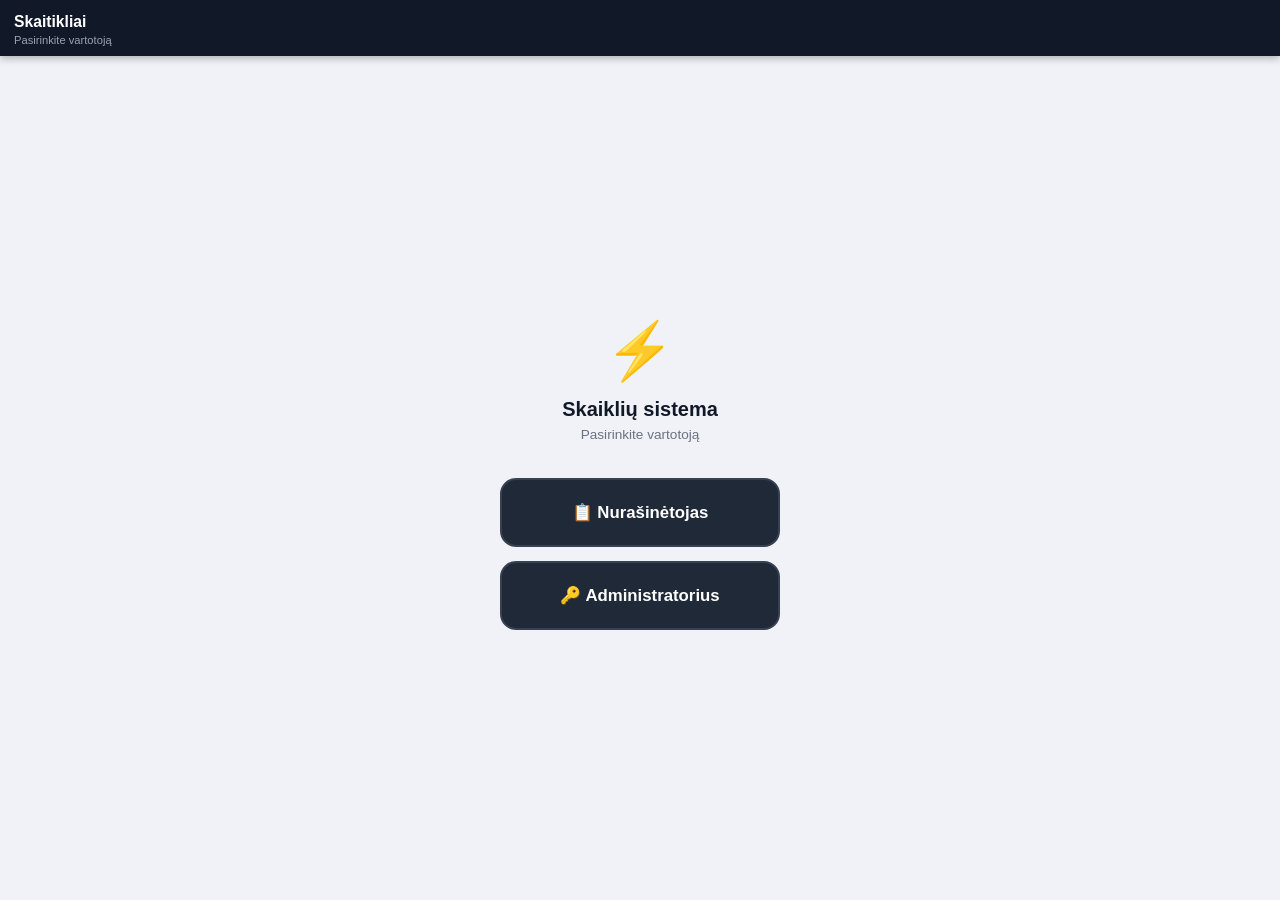
<file: index.html>
<!DOCTYPE html>
<html lang="lt">
<head>
<meta charset="UTF-8">
<meta name="viewport" content="width=device-width, initial-scale=1.0, maximum-scale=1.0, user-scalable=no">
<title>Skaitikliai</title>
<style>
*{box-sizing:border-box;margin:0;padding:0;-webkit-tap-highlight-color:transparent;}
:root{
  --bg:#f0f2f7;--card:#fff;--border:#dde2ef;--text:#111827;--muted:#6b7280;
  --green:#16a34a;--red:#dc2626;--blue:#2563eb;--amber:#d97706;
  --inp:#f8faff;--inp-b:#c7d2e8;
}
body{font-family:-apple-system,BlinkMacSystemFont,'Segoe UI',sans-serif;background:var(--bg);color:var(--text);min-height:100vh;}

/* ── HEADER ── */
.hdr{background:#111827;color:#fff;padding:13px 14px 10px;position:sticky;top:0;z-index:200;box-shadow:0 2px 8px rgba(0,0,0,.3);}
.hdr-row{display:flex;align-items:center;justify-content:space-between;}
.hdr h1{font-size:.98rem;font-weight:700;line-height:1.2;}
.hdr .sub{font-size:.7rem;color:#9ca3af;margin-top:2px;}
.hdr-right{text-align:right;font-size:.68rem;color:#9ca3af;flex-shrink:0;}
.hdr-right strong{display:block;font-size:1.15rem;color:#fff;font-weight:700;line-height:1;}
.role-badge{font-size:.6rem;background:#374151;color:#9ca3af;padding:2px 7px;border-radius:10px;display:inline-block;margin-top:3px;}
.role-badge.admin{background:#1e3a5f;color:#93c5fd;}
.prog-track{height:3px;background:#374151;border-radius:2px;margin-top:8px;overflow:hidden;}
.prog-fill{height:100%;background:#3b82f6;border-radius:2px;transition:width .3s;}
.prog-lbl{font-size:.62rem;color:#9ca3af;margin-top:2px;text-align:right;}

/* ── SCREENS ── */
.screen{display:none;}
.screen.active{display:block;}

/* ── ROLE SCREEN ── */
#screen-role.active{display:flex;flex-direction:column;align-items:center;justify-content:center;min-height:calc(100vh - 64px);padding:32px 24px;}
.role-logo{font-size:3.5rem;margin-bottom:14px;}
.role-title{font-size:1.25rem;font-weight:700;margin-bottom:6px;}
.role-sub{font-size:.85rem;color:var(--muted);margin-bottom:36px;}
.role-btns{display:flex;flex-direction:column;gap:14px;width:100%;max-width:280px;}
.role-btn{display:block;width:100%;padding:22px 24px;background:#1f2937;color:#fff;font-size:1.05rem;font-weight:700;border-radius:16px;text-align:center;border:2px solid #374151;cursor:pointer;min-height:44px;font-family:inherit;}
.role-btn:active{background:#374151;transform:scale(.98);}

/* ── ADDRESS LIST ── */
.screen-pad{padding:12px;padding-bottom:16px;}
.section-lbl{font-size:.68rem;font-weight:700;text-transform:uppercase;letter-spacing:.07em;color:var(--muted);padding:10px 12px 4px;}
.addr-grid{display:grid;gap:10px;padding:4px 12px 16px;}
.addr-card{background:#fff;border:1.5px solid var(--border);border-radius:14px;padding:16px;cursor:pointer;display:flex;align-items:center;gap:14px;min-height:44px;transition:border-color .15s;}
.addr-card:active{transform:scale(.98);}
.addr-icon{width:44px;height:44px;border-radius:10px;display:flex;align-items:center;justify-content:center;font-size:1.3rem;flex-shrink:0;}
.addr-icon.elec{background:#fef9c3;}
.addr-icon.heat{background:#fee2e2;}
.addr-icon.water{background:#dbeafe;}
.addr-name{font-size:.97rem;font-weight:700;}
.addr-sub{font-size:.73rem;color:var(--muted);margin-top:2px;}
.addr-prog{margin-left:auto;text-align:right;flex-shrink:0;}
.addr-prog-num{font-size:1.05rem;font-weight:700;}
.addr-prog-lbl{font-size:.63rem;color:var(--muted);}

/* ── PERIOD BAR ── */
.period-bar{background:#fff;border-bottom:1px solid var(--border);padding:9px 12px;display:flex;align-items:center;gap:8px;position:sticky;top:62px;z-index:190;}
.period-lbl{font-size:.9rem;font-weight:700;flex:1;}
.period-inp{flex:1;border:1.5px solid var(--inp-b);border-radius:8px;padding:8px 10px;font-size:.9rem;font-weight:700;background:var(--inp);outline:none;color:var(--text);font-family:inherit;cursor:pointer;}
.period-inp:focus{border-color:var(--blue);}
.nav-month-btn{border:1.5px solid var(--inp-b);border-radius:8px;background:var(--inp);color:var(--text);font-size:.85rem;padding:7px 11px;cursor:pointer;min-height:38px;font-family:inherit;flex-shrink:0;}
.nav-month-btn:hover{background:var(--blue);color:#fff;border-color:var(--blue);}
.back-btn{padding:9px 13px;background:#f3f4f6;border:1px solid var(--border);border-radius:8px;font-size:.82rem;font-weight:700;cursor:pointer;min-height:44px;font-family:inherit;}

/* ── STATS ── */
.stats{display:grid;grid-template-columns:repeat(3,1fr);gap:6px;padding:8px 10px;}
.stat-cell{background:#fff;border:1px solid var(--border);border-radius:9px;padding:8px 5px;text-align:center;}
.stat-num{font-size:1.2rem;font-weight:700;line-height:1;}
.stat-lbl{font-size:.6rem;text-transform:uppercase;letter-spacing:.04em;color:var(--muted);margin-top:2px;}
.stat-cell.bl .stat-num{color:var(--blue);}
.stat-cell.gr .stat-num{color:var(--green);}
.stat-cell.am .stat-num{color:var(--amber);}

/* ── FILTER TOOLBAR ── */
.toolbar{background:#fff;border-bottom:1px solid var(--border);padding:8px 12px;display:flex;gap:6px;}
.tbtn{flex:1;padding:9px 6px;border:1px solid var(--inp-b);border-radius:8px;background:var(--inp);color:var(--muted);font-size:.78rem;font-weight:700;cursor:pointer;min-height:44px;font-family:inherit;}
.tbtn.on{background:#111827;color:#fff;border-color:#111827;}

/* ── APARTMENT CARDS ── */
.apt-card{background:#fff;border:1.5px solid var(--border);border-radius:12px;margin:0 10px 10px;overflow:hidden;}
.apt-card.done{border-color:#86efac;}
.apt-head{display:flex;align-items:center;gap:9px;padding:10px 12px;background:#f9fafb;border-bottom:1px solid var(--border);}
.apt-card.done .apt-head{background:#f0fdf4;border-bottom-color:#bbf7d0;}
.apt-num{width:32px;height:32px;background:#111827;color:#fff;border-radius:7px;display:flex;align-items:center;justify-content:center;font-size:.78rem;font-weight:700;flex-shrink:0;}
.apt-card.done .apt-num{background:var(--green);}
.apt-name{font-size:.82rem;font-weight:600;flex:1;line-height:1.3;}
.apt-badge{font-size:.65rem;padding:3px 8px;border-radius:20px;font-weight:700;flex-shrink:0;}
.apt-badge.p{background:#fef3c7;color:#92400e;}
.apt-badge.d{background:#dcfce7;color:#166534;}
.edit-btn{padding:7px 11px;background:#f59e0b;color:#fff;border:none;border-radius:7px;font-size:.75rem;font-weight:700;cursor:pointer;min-height:44px;font-family:inherit;flex-shrink:0;}

/* ── APARTMENT BODY ── */
.apt-body{padding:10px 12px;}
.bendras-box{background:#eff6ff;border:1px solid #bfdbfe;border-radius:8px;padding:8px 12px;margin-bottom:10px;display:flex;justify-content:space-between;align-items:center;}
.bendras-lbl{font-size:.72rem;color:#1d4ed8;font-weight:600;}
.bendras-val{font-size:.98rem;font-weight:700;color:#1d4ed8;}
.suvartota-box{background:#f0fdf4;border:1px solid #bbf7d0;border-radius:8px;padding:8px 12px;margin-bottom:10px;display:flex;justify-content:space-between;align-items:center;}
.heat-excel-bar{padding:8px 16px 0;display:flex;gap:8px;}
.heat-excel-btn{flex:1;padding:10px;border:1.5px solid #0369a1;border-radius:10px;background:#e0f2fe;color:#0369a1;font-size:.88rem;font-weight:700;cursor:pointer;font-family:inherit;}
.heat-excel-btn:hover{background:#0369a1;color:#fff;}
.heat-pdf-btn{border-color:#7c3aed;background:#ede9fe;color:#7c3aed;}
.heat-pdf-btn:hover{background:#7c3aed;color:#fff;}
.suvartota-lbl{font-size:.72rem;color:#15803d;font-weight:600;}
.suvartota-val{font-size:.98rem;font-weight:700;color:#15803d;}
.meter-sec{margin-bottom:10px;}
.meter-lbl{font-size:.66rem;font-weight:700;text-transform:uppercase;letter-spacing:.05em;color:var(--muted);margin-bottom:2px;}
.meter-serial{font-size:.72rem;color:var(--muted);margin-bottom:5px;display:flex;align-items:center;gap:4px;}
.serial-inp{border:1px solid var(--inp-b);border-radius:6px;padding:3px 7px;font-size:.72rem;color:var(--muted);background:var(--inp);font-family:inherit;outline:none;flex:1;min-width:0;}
.serial-save-btn{flex-shrink:0;border:none;border-radius:6px;padding:3px 10px;font-size:.72rem;background:#16a34a;color:#fff;cursor:pointer;font-family:inherit;font-weight:700;}
.serial-save-btn:hover{background:#15803d;}
.serial-repl-btn{flex-shrink:0;border:none;border-radius:6px;padding:3px 9px;font-size:.72rem;background:#f59e0b;color:#fff;cursor:pointer;font-family:inherit;font-weight:700;}
.repl-tag{font-size:.68rem;color:#b45309;background:#fef3c7;border-radius:6px;padding:2px 7px;margin-bottom:5px;display:inline-block;}
.repl-ov{position:fixed;inset:0;background:rgba(0,0,0,.5);z-index:600;display:flex;align-items:center;justify-content:center;padding:12px;}
.repl-box{background:#fff;border-radius:14px;padding:18px 16px;width:100%;max-width:420px;max-height:92vh;overflow:auto;box-shadow:0 8px 32px rgba(0,0,0,.3);}
.repl-box h3{margin:0 0 4px;font-size:1rem;}
.repl-box .sub{font-size:.75rem;color:var(--muted);margin-bottom:12px;}
.repl-box label{display:block;font-size:.7rem;font-weight:700;color:var(--muted);margin:8px 0 3px;}
.repl-box input{width:100%;box-sizing:border-box;padding:9px 10px;border:1.5px solid var(--inp-b);border-radius:8px;font-size:.92rem;font-family:inherit;background:var(--inp);color:var(--text);}
.repl-grid{display:grid;grid-template-columns:70px 1fr 1fr;gap:6px;align-items:end;}
.repl-grid .u{font-size:.8rem;font-weight:700;padding-bottom:10px;}
.repl-btns{display:flex;gap:8px;margin-top:14px;}
.meter-row{display:grid;grid-template-columns:1fr 1fr 48px;gap:6px;align-items:end;}
.fld label{display:block;font-size:.66rem;color:var(--muted);margin-bottom:3px;font-weight:600;}
.fld input{width:100%;border:1.5px solid var(--inp-b);border-radius:8px;padding:10px 9px;font-size:1rem;background:var(--inp);outline:none;font-family:'Courier New',monospace;-webkit-appearance:none;color:var(--text);}
.fld input:focus{border-color:var(--blue);box-shadow:0 0 0 3px rgba(37,99,235,.1);}
.fld input.pf{background:#eff6ff;border-color:#bfdbfe;color:#1d4ed8;}
.fld input.ei{border-color:var(--red);background:#fff1f2;}
.chip{border-radius:7px;font-size:.72rem;font-weight:700;height:40px;display:flex;align-items:center;justify-content:center;min-width:44px;padding:0 3px;}
.chip.pos{background:#dcfce7;color:#166534;}
.chip.neg{background:#fee2e2;color:#991b1b;}
.chip.zero{background:#f3f4f6;color:#6b7280;}
.note-inp{width:100%;border:1.5px solid var(--inp-b);border-radius:8px;padding:8px 10px;font-size:.9rem;background:var(--inp);outline:none;resize:none;font-family:inherit;color:var(--text);margin-top:8px;min-height:40px;}
.note-inp:focus{border-color:var(--blue);}

/* ── APARTMENT FOOTER ── */
.apt-foot{display:flex;align-items:center;justify-content:space-between;padding:9px 12px;border-top:1px solid var(--border);background:#fafbff;}
.apt-tot{font-size:.82rem;font-weight:700;}
.save-btn{background:#111827;color:#fff;border:none;border-radius:9px;padding:10px 16px;font-size:.84rem;font-weight:700;cursor:pointer;min-height:44px;font-family:inherit;}
.save-btn.done{background:var(--green);}
.save-btn:disabled{background:#9ca3af;cursor:default;}

/* ── BOTTOM NAV ── */
.btm{position:fixed;bottom:0;left:0;right:0;background:#fff;border-top:1px solid var(--border);display:flex;z-index:200;}
.btm-tab{flex:1;display:flex;flex-direction:column;align-items:center;justify-content:center;padding:9px 4px;cursor:pointer;font-size:.67rem;font-weight:700;color:var(--muted);gap:2px;border:none;background:none;min-height:56px;font-family:inherit;}
.btm-tab .ti{font-size:1.25rem;}
.btm-tab.on{color:#111827;}
.btm-spacer{height:68px;}

/* ── REPORT ── */
.report-wrap{padding:12px;}
.rep-controls{background:#fff;border:1px solid var(--border);border-radius:12px;padding:14px;margin-bottom:12px;}
.rep-controls-title{font-size:.88rem;font-weight:700;margin-bottom:10px;}
.rc-row{display:grid;grid-template-columns:1fr 1fr;gap:8px;margin-bottom:8px;}
.rc-fld label{display:block;font-size:.7rem;color:var(--muted);margin-bottom:3px;font-weight:600;}
.rc-fld select,.rc-fld input[type=month],.rc-fld input[type=number]{width:100%;border:1.5px solid var(--inp-b);border-radius:8px;padding:9px 10px;font-size:.88rem;color:var(--text);background:var(--inp);outline:none;font-family:inherit;}
.calc-summary{display:grid;grid-template-columns:1fr 1fr;gap:6px;padding:10px 14px;font-size:.8rem;background:#f9fafb;border-bottom:1px solid var(--border);}
.calc-summary b{color:var(--text);}
.rep-table tfoot td{background:#111827;color:#fff;font-weight:700;padding:8px 10px;}
.gen-btn{width:100%;background:#111827;color:#fff;border:none;border-radius:9px;padding:12px;font-size:.9rem;font-weight:700;cursor:pointer;min-height:44px;font-family:inherit;margin-top:4px;}
.rep-table-wrap{background:#fff;border:1px solid var(--border);border-radius:12px;overflow:hidden;margin-bottom:12px;}
.rep-table-title{padding:10px 14px;font-size:.84rem;font-weight:700;border-bottom:1px solid var(--border);background:#f9fafb;}
.rep-scroll{overflow-x:auto;}
.rep-table{width:100%;border-collapse:collapse;font-size:.77rem;}
.rep-table th{background:#111827;color:#fff;padding:8px 10px;text-align:left;white-space:nowrap;font-weight:600;}
.rep-table td{padding:7px 10px;border-bottom:1px solid var(--border);white-space:nowrap;}
.rep-table tr:last-child td{border-bottom:none;}
.rep-table tr:nth-child(even) td{background:#f9fafb;}
.missing{color:var(--red);font-style:italic;}
.exp-btn{display:flex;align-items:center;justify-content:center;gap:6px;width:100%;background:#16a34a;color:#fff;border:none;border-radius:9px;padding:12px;font-size:.88rem;font-weight:700;cursor:pointer;min-height:44px;font-family:inherit;margin-top:4px;}

/* ── LOADING / TOAST ── */
.loading{display:flex;flex-direction:column;align-items:center;justify-content:center;padding:48px 20px;gap:12px;color:var(--muted);font-size:.88rem;}
.spinner{width:28px;height:28px;border:3px solid #e5e7eb;border-top-color:#2563eb;border-radius:50%;animation:spin .7s linear infinite;}
@keyframes spin{to{transform:rotate(360deg);}}
.toast{position:fixed;bottom:76px;left:50%;transform:translateX(-50%) translateY(8px);background:#111827;color:#fff;padding:10px 20px;border-radius:10px;font-size:.83rem;font-weight:700;z-index:9999;opacity:0;transition:opacity .25s,transform .25s;pointer-events:none;max-width:92vw;text-align:center;white-space:nowrap;}
.toast.show{opacity:1;transform:translateX(-50%) translateY(0);}
.toast.ok{background:var(--green);}
.toast.er{background:var(--red);}
.hidden{display:none!important;}
</style>
</head>
<body>

<!-- ── HEADER ── -->
<div class="hdr" id="hdr">
  <div class="hdr-row">
    <div>
      <h1 id="hdr-title">Skaitikliai</h1>
      <div class="sub" id="hdr-sub">Pasirinkite vartotoj&#x0105;</div>
    </div>
    <div class="hdr-right hidden" id="hdr-right">
      <strong id="hdr-done">&#8212;</strong>nura&#353;yta
      <div class="role-badge" id="role-badge"></div>
    </div>
  </div>
  <div class="prog-track hidden" id="prog-track">
    <div class="prog-fill" id="prog-fill" style="width:0%"></div>
  </div>
  <div class="prog-lbl hidden" id="prog-lbl"></div>
</div>

<!-- ── SCREEN: ROLE ── -->
<div id="screen-role" class="screen active">
  <div class="role-logo">&#x26A1;</div>
  <div class="role-title">Skaiklių sistema</div>
  <div class="role-sub">Pasirinkite vartotoją</div>
  <div class="role-btns">
    <button class="role-btn" id="btn-tech">&#x1F4CB; Nurašinėtojas</button>
    <button class="role-btn" id="btn-admin">&#x1F511; Administratorius</button>
  </div>
</div>

<!-- ── SCREEN: ADDRESSES ── -->
<div id="screen-addresses" class="screen">
  <div class="section-lbl" id="addr-period-lbl"></div>
  <div id="all-heat-bar" class="heat-excel-bar hidden" style="margin-bottom:8px;align-items:center;">
    <select id="all-heat-period-sel" style="flex:0 0 auto;border:1.5px solid #7c3aed;border-radius:8px;padding:9px 8px;font-size:.88rem;font-weight:700;background:#ede9fe;color:#7c3aed;font-family:inherit;outline:none;cursor:pointer;"></select>
    <button class="heat-excel-btn heat-pdf-btn" style="flex:1;" onclick="downloadAllHeatPdf()">&#x1F4C4; Visų šilumos ataskaitų PDF</button>
  </div>
  <div id="elec-rep-bar" class="heat-excel-bar hidden" style="margin-bottom:8px;">
    <button class="heat-excel-btn" style="flex:1;" onclick="openElecReport()">&#9889; Elektros ataskaita (Žemaitės 6, 10 · Basanavičiaus 4, 17)</button>
  </div>
  <div class="addr-grid" id="addr-grid">
    <div class="loading"><div class="spinner"></div>Kraunama...</div>
  </div>
  <div class="btm-spacer hidden" id="addr-spacer"></div>
</div>

<!-- ── SCREEN: APARTMENTS ── -->
<div id="screen-apartments" class="screen">
  <div class="period-bar">
    <button class="back-btn" id="btn-back">&#8592; Atgal</button>
    <div class="period-lbl" id="apts-period-lbl"></div>
  </div>
  <div class="stats">
    <div class="stat-cell bl"><div class="stat-num" id="s-tot">&#8212;</div><div class="stat-lbl">Butai</div></div>
    <div class="stat-cell gr"><div class="stat-num" id="s-done">0</div><div class="stat-lbl">Atlikta</div></div>
    <div class="stat-cell am"><div class="stat-num" id="s-left">&#8212;</div><div class="stat-lbl">Liko</div></div>
  </div>
  <div class="toolbar">
    <button class="tbtn on" id="f-all">Visi</button>
    <button class="tbtn" id="f-pending">Liko</button>
    <button class="tbtn" id="f-done">Atlikta</button>
  </div>
  <div id="heat-excel-bar" class="heat-excel-bar hidden">
    <button class="heat-excel-btn" id="btn-heat-excel" onclick="downloadHeatReport()">&#x1F4E5; Excel</button>
    <button class="heat-excel-btn heat-pdf-btn" id="btn-heat-pdf" onclick="downloadHeatPdf()">&#x1F4C4; PDF</button>
  </div>
  <div class="section-lbl">Butai</div>
  <div id="apt-list">
    <div class="loading"><div class="spinner"></div>Kraunama...</div>
  </div>
  <div class="btm-spacer hidden" id="apts-spacer"></div>
</div>

<!-- ── SCREEN: ELECTRICITY MONTHLY REPORT (admin) ── -->
<div id="screen-elecrep" class="screen">
  <div style="padding:10px 12px;display:flex;gap:8px;">
    <button class="back-btn" onclick="goToAddresses()">&larr; Atgal</button>
    <button class="heat-excel-btn" style="flex:1;" onclick="exportElecRepCsv()">&#128190; CSV</button>
  </div>
  <div id="elecrep-body" style="padding:0 12px 24px;"><div class="loading"><div class="spinner"></div>Kraunama...</div></div>
</div>

<!-- ── SCREEN: REPORT (admin) ── -->
<div id="screen-report" class="screen">
  <div class="report-wrap">
    <div class="rep-controls">
      <div class="rep-controls-title">&#x1F4CA; Ataskaitos generavimas</div>
      <div class="rc-row">
        <div class="rc-fld">
          <label>Adresas</label>
          <select id="rep-addr"><option value="">Visi adresai</option></select>
        </div>
        <div class="rc-fld">
          <label>Mėnuo</label>
          <input type="month" id="rep-month" />
        </div>
      </div>
      <button class="gen-btn" id="btn-genrep">&#x1F4CA; Generuoti ataskaitą</button>
    </div>
    <div id="rep-output"></div>
  </div>
  <div class="btm-spacer"></div>
</div>

<!-- ── SCREEN: ELECTRICITY CALCULATOR (admin) ── -->
<div id="screen-calc" class="screen">
  <div class="report-wrap">
    <div class="rep-controls">
      <div class="rep-controls-title">&#x26A1; Elektros skaičiuoklė</div>
      <div class="rc-row">
        <div class="rc-fld">
          <label>Adresas</label>
          <select id="calc-addr"></select>
        </div>
        <div class="rc-fld">
          <label>Mėnuo</label>
          <input type="month" id="calc-month" />
        </div>
      </div>
      <div class="rc-row">
        <div class="rc-fld">
          <label>Bendra elektra (kWh)</label>
          <input type="number" id="calc-total-kwh" placeholder="pvz. 1042" inputmode="decimal" step="any" />
        </div>
        <div class="rc-fld">
          <label>Elektros kaina (EUR/kWh)</label>
          <input type="number" id="calc-price" value="0.182" placeholder="pvz. 0.24" inputmode="decimal" step="any" />
        </div>
      </div>
      <div class="rc-row">
        <div class="rc-fld">
          <label>kWh/m³ karštam vandeniui</label>
          <input type="number" id="calc-kwh-m3" value="30" inputmode="decimal" step="any" />
        </div>
      </div>
      <button class="gen-btn" id="btn-calc">&#x1F504; Krauti rodmenis</button>
      <div style="margin-top:10px;padding-top:10px;border-top:1px solid var(--border);">
        <div class="rc-fld">
          <label>&#x1F511; Anthropic API raktas (šildymui iš foto)</label>
          <input type="password" id="calc-ai-key" placeholder="sk-ant-..." style="font-size:.85rem;" />
        </div>
      </div>
    </div>
    <div id="calc-output"></div>
  </div>
  <div class="btm-spacer"></div>
</div>

<!-- ── BOTTOM NAV (admin) ── -->
<div class="btm hidden" id="btm-nav">
  <button class="btm-tab on" id="tab-home">
    <span class="ti">&#x1F3E0;</span>Nurašymas
  </button>
  <button class="btm-tab" id="tab-report">
    <span class="ti">&#x1F4CA;</span>Ataskaita
  </button>
  <button class="btm-tab" id="tab-calc">
    <span class="ti">&#x26A1;</span>Elektra
  </button>
</div>

<div class="toast" id="toast"></div>
<div id="repl-modal" class="repl-ov hidden" onclick="if(event.target===this)closeReplace()"><div class="repl-box" id="repl-box"></div></div>

<script>
/* ======================================================
   SKAITIKLIAI — Meter Reading App
   fetch().then() only, no async/await, no ES6 modules
   ====================================================== */

var SB_URL = 'https://fkuyazgbjehqppmcmamw.supabase.co';
var SB_KEY = 'sb_publishable_PIjTvJ2COG3tG8WDSEguww_SsGFzB2B';

var MEN = ['','sausis','vasaris','kovas','balandis','gegužė','birželis',
           'liepa','rugpjūtis','rugsėjis','spalis','lapkritis','gruodis'];

var DIRECT_HEAT_RATIO = 0.7;

/* current period */
var _now = new Date();
var CUR_PERIOD = _now.getFullYear() + '-' + (_now.getMonth() + 1 < 10 ? '0' : '') + (_now.getMonth() + 1);
var CUR_LABEL  = MEN[_now.getMonth() + 1] + ' ' + _now.getFullYear();

/* state */
var userRole       = sessionStorage.getItem('skRole') || null;
var selAddr        = null;   /* {id, name} */
var addrList       = [];
var aptList        = [];
var meterList      = [];
var prevR          = {};     /* meter_id -> value_to (most recent any period) */
var curR           = {};     /* meter_id -> reading row for CUR_PERIOD */
var curFilter      = 'all';
var activePeriod   = CUR_PERIOD;  /* can be changed by admin */

/* ── SUPABASE HELPERS ─────────────────────────────── */
function sbHead() {
  return { 'apikey': SB_KEY, 'Authorization': 'Bearer ' + SB_KEY };
}

function sbGet(path) {
  return fetch(SB_URL + '/rest/v1/' + path, { headers: sbHead() })
    .then(function(r) {
      if (!r.ok) { return r.text().then(function(t) { throw new Error(t); }); }
      return r.json();
    });
}

function sbPost(path, body) {
  var h = sbHead();
  h['Content-Type'] = 'application/json';
  h['Prefer'] = 'return=representation';
  return fetch(SB_URL + '/rest/v1/' + path, { method: 'POST', headers: h, body: JSON.stringify(body) })
    .then(function(r) {
      if (!r.ok) { return r.text().then(function(t) { throw new Error(t); }); }
      return r.json();
    });
}

function sbPatch(path, body) {
  var h = sbHead();
  h['Content-Type'] = 'application/json';
  h['Prefer'] = 'return=minimal';
  return fetch(SB_URL + '/rest/v1/' + path, { method: 'PATCH', headers: h, body: JSON.stringify(body) })
    .then(function(r) {
      if (!r.ok) { return r.text().then(function(t) { throw new Error(t); }); }
      return null;
    });
}

function sbUpsert(path, body) {
  var h = sbHead();
  h['Content-Type'] = 'application/json';
  h['Prefer'] = 'resolution=merge-duplicates,return=minimal';
  return fetch(SB_URL + '/rest/v1/' + path, { method: 'POST', headers: h, body: JSON.stringify(body) })
    .then(function(r) {
      if (!r.ok) { return r.text().then(function(t) { throw new Error(t); }); }
      return null;
    });
}

/* ── UTILITIES ────────────────────────────────────── */
function esc(s) {
  return String(s == null ? '' : s)
    .replace(/&/g,'&amp;').replace(/</g,'&lt;').replace(/>/g,'&gt;').replace(/"/g,'&quot;');
}

function getPrevMonth(ym) {
  var p = ym.split('-'); var y = parseInt(p[0]); var m = parseInt(p[1]);
  if (m === 1) { y--; m = 12; } else { m--; }
  return y + '-' + (m < 10 ? '0' + m : String(m));
}

/* ── HEAT TABLE ROWS (shared by Excel + both PDFs; handles meter replacement) ──
   get(m) -> {cur: readings row of the period | null, prev: previous period IKI | undefined} */
function heatBlocks(items, get) {
  function num(v) { return (v === null || v === undefined || v === '') ? null : Number(v); }
  function R(v)   { return v === null ? null : Math.round(v); }
  var any = items.some(function(x) { if (!x.m) return false; var c = get(x.m).cur; return c && c.old_final != null; });
  var blocks = [];
  var newSerial = '';
  items.forEach(function(x) { if (!newSerial && x.m && x.m.meter_serial) newSerial = String(x.m.meter_serial); });
  if (any) {
    var oldSerial = '', dt = '';
    var oldRows = items.map(function(x) {
      if (!x.m) return { unit: x.unit, nuo: null, iki: null, diff: null };
      var g = get(x.m), c = g.cur;
      if (c && c.old_final != null) {
        if (!oldSerial && c.old_serial) oldSerial = String(c.old_serial);
        if (!dt && c.replaced_on) dt = c.replaced_on;
        var p = num(g.prev), o = num(c.old_final);
        return { unit: x.unit, nuo: p, iki: o, diff: p !== null ? R(o - p) : null };
      }
      return { unit: x.unit, nuo: null, iki: null, diff: null };
    });
    var newRows = items.map(function(x) {
      if (!x.m) return { unit: x.unit, nuo: null, iki: null, diff: null };
      var c = get(x.m).cur;
      var n = c ? num(c.value_from) : null, i = c ? num(c.value_to) : null;
      return { unit: x.unit, nuo: n, iki: i, diff: (n !== null && i !== null) ? R(i - n) : null };
    });
    blocks.push({ serial: oldSerial, rows: oldRows, note: 'Skaitiklis pakeistas' + (dt ? ' ' + dt : '') });
    blocks.push({ serial: newSerial, rows: newRows, note: 'Naujas skaitiklis' });
  } else {
    blocks.push({ serial: newSerial, note: '', rows: items.map(function(x) {
      if (!x.m) return { unit: x.unit, nuo: null, iki: null, diff: null };
      var g = get(x.m), c = g.cur;
      var n = (c && c.value_from != null) ? num(c.value_from) : num(g.prev);
      var i = (c && c.value_to != null) ? num(c.value_to) : null;
      return { unit: x.unit, nuo: n, iki: i, diff: (n !== null && i !== null) ? R(i - n + ((extraMap[x.m.id]) || 0)) : null };
    }) });
  }
  return blocks;
}

/* at = {c, m, w}: attribute strings for centered / middle / wrapped cells */
function heatRowsHtml(label, blocks, at, minRows) {
  function e(s) { return String(s == null ? '' : s).replace(/&/g,'&amp;').replace(/</g,'&lt;').replace(/>/g,'&gt;'); }
  function f(v) { return v === null ? '' : String(Math.round(v)); }
  var h = '';
  blocks.forEach(function(b) {
    var n = b.rows.length;
    var pad = (n === 1 && minRows === 2);
    var span = pad ? 2 : n;
    b.rows.forEach(function(r, i) {
      h += '<tr>';
      if (i === 0) h += '<td rowspan="' + span + '" ' + at.w + '>' + e(label + b.serial) + '</td>';
      h += '<td' + (pad ? ' rowspan="2"' : '') + ' ' + at.m + '>' + e(r.unit) + '</td>' +
           '<td' + (pad ? ' rowspan="2"' : '') + ' ' + (n === 1 ? at.m : at.c) + '>' + f(r.nuo) + '</td>' +
           '<td' + (pad ? ' rowspan="2"' : '') + ' ' + (n === 1 ? at.m : at.c) + '>' + f(r.iki) + '</td>' +
           '<td' + (pad ? ' rowspan="2"' : '') + ' ' + (n === 1 ? at.m : at.c) + '>' + f(r.diff) + '</td>';
      if (i === 0) h += '<td rowspan="' + span + '" ' + at.c + '>' + e(b.note) + '</td>';
      h += '</tr>';
      if (pad) h += '<tr></tr>';
    });
  });
  return h;
}

function heatTableRows(mwhM, m3M, hM, wM, get, at) {
  var html = heatRowsHtml('Šilumos skaitiklis  Gamyklinis Nr.  ',
    heatBlocks([{ m: mwhM, unit: 'MWh/kWh' }, { m: m3M, unit: 'm3' }, { m: hM, unit: 'val' }], get), at, 0);
  if (wM) html += heatRowsHtml('Vandens skaitiklis prieš boilerį  Gamyklinis Nr. ',
    heatBlocks([{ m: wM, unit: 'm3' }], get), at, 2);
  return html;
}

/* ── EXTRA CONSUMPTION (readings.extra_consumption) ──
   e.g. consumption of the OLD meter before it was replaced; added to the difference in PDFs only */
var extraMap = {};
function loadExtras(period) {
  return sbGet('readings?select=meter_id,extra_consumption&period=eq.' + period + '&extra_consumption=neq.0')
    .then(function(rows) {
      extraMap = {};
      rows.forEach(function(r) { extraMap[r.meter_id] = Number(r.extra_consumption) || 0; });
    })
    .catch(function() { extraMap = {}; });
}

/* ── REPORT OFFSETS (meters.report_offset / report_offset_from) ──
   Technician always sees raw readings; reports add the offset from a given period on. */
var offMap = {};
function loadOffsets() {
  return sbGet('meters?select=id,report_offset,report_offset_from&report_offset=neq.0')
    .then(function(rows) {
      offMap = {};
      rows.forEach(function(r) { offMap[r.id] = { o: Number(r.report_offset) || 0, from: r.report_offset_from || '' }; });
    })
    .catch(function() { offMap = {}; });
}
function offFor(meterId, period) {
  var x = offMap[meterId];
  return (x && x.from && period >= x.from) ? x.o : 0;
}
/* adjusts readings of ONE period in place: value_to by that period, value_from by the previous period */
function applyOffsets(rds, period) {
  var prev = getPrevMonth(period);
  rds.forEach(function(r) {
    if (r.value_to != null)   r.value_to   = Number(r.value_to)   + offFor(r.meter_id, period);
    if (r.value_from != null) r.value_from = Number(r.value_from) + offFor(r.meter_id, prev);
  });
  return rds;
}

function getNextMonth(ym) {
  var p = ym.split('-'); var y = parseInt(p[0]); var m = parseInt(p[1]);
  if (m === 12) { y++; m = 1; } else { m++; }
  return y + '-' + (m < 10 ? '0' + m : String(m));
}

function toast(msg, type) {
  var el = document.getElementById('toast');
  el.textContent = msg;
  el.className = 'toast ' + (type || '') + ' show';
  clearTimeout(el._t);
  el._t = setTimeout(function() { el.classList.remove('show'); }, 2600);
}

function showScreen(id) {
  var all = document.querySelectorAll('.screen');
  for (var i = 0; i < all.length; i++) { all[i].classList.remove('active'); }
  document.getElementById(id).classList.add('active');
}

function setHdr(title, sub, showRight, showProg) {
  document.getElementById('hdr-title').textContent = title;
  document.getElementById('hdr-sub').textContent   = sub;
  var right = document.getElementById('hdr-right');
  var track = document.getElementById('prog-track');
  var lbl   = document.getElementById('prog-lbl');
  if (showRight) { right.classList.remove('hidden'); } else { right.classList.add('hidden'); }
  if (showProg)  { track.classList.remove('hidden'); lbl.classList.remove('hidden'); }
  else           { track.classList.add('hidden');    lbl.classList.add('hidden'); }
}

/* ── INIT ─────────────────────────────────────────── */
document.getElementById('btn-tech').addEventListener('click', function() { chooseRole('tech'); });
document.getElementById('btn-admin').addEventListener('click', function() { chooseRole('admin'); });
document.getElementById('btn-back').addEventListener('click', goBack);
document.getElementById('f-all').addEventListener('click', function() { setFilter('all', this); });
document.getElementById('f-pending').addEventListener('click', function() { setFilter('pending', this); });
document.getElementById('f-done').addEventListener('click', function() { setFilter('done', this); });
document.getElementById('tab-home').addEventListener('click', function() { switchTab('home'); });
document.getElementById('tab-report').addEventListener('click', function() { switchTab('report'); });
document.getElementById('tab-calc').addEventListener('click', function() { switchTab('calc'); });
document.getElementById('btn-genrep').addEventListener('click', generateReport);
document.getElementById('btn-calc').addEventListener('click', loadCalcData);

if (userRole) {
  goToAddresses();
} else {
  showScreen('screen-role');
  setHdr('Skaitikliai', 'Pasirinkite vartotoją', false, false);
}

/* ── ROLE ─────────────────────────────────────────── */
function chooseRole(role) {
  userRole = role;
  sessionStorage.setItem('skRole', role);
  goToAddresses();
}

/* ── ADDRESS LIST ─────────────────────────────────── */
function addrMeta(name) {
  var n = (name || '').toLowerCase();
  /* electricity: Žemaitės g. (not nr. 3) and Basanavičiaus g. */
  if ((n.indexOf('žemait') >= 0 || n.indexOf('zemait') >= 0) && n.indexOf(' 3') < 0) {
    return { type: 'elec', sort: 0, icon: '⚡', sub: 'Elektros skaitikliai' };
  }
  if (n.indexOf('basanav') >= 0) {
    return { type: 'elec', sort: 0, icon: '⚡', sub: 'Elektros skaitikliai' };
  }
  /* water/hot-water: Karališkių pattern */
  if (n.indexOf('karalisk') >= 0 || n.indexOf('karališ') >= 0) {
    return { type: 'water', sort: 2, icon: '💧', sub: 'Vandens skaitikliai' };
  }
  /* default: heat */
  return { type: 'heat', sort: 1, icon: '🌡️', sub: 'Šilumos skaitikliai' };
}

function goToAddresses() {
  showScreen('screen-addresses');
  var badge = document.getElementById('role-badge');
  badge.textContent   = userRole === 'admin' ? 'Admin' : 'Nurašinėtojas';
  badge.className     = 'role-badge' + (userRole === 'admin' ? ' admin' : '');
  document.getElementById('hdr-right').classList.remove('hidden');
  document.getElementById('hdr-done').textContent = '—';
  setHdr('Skaitikliai', 'Pasirinkite adresą', true, false);
  document.getElementById('addr-period-lbl').textContent = CUR_LABEL;

  if (userRole === 'admin') {
    document.getElementById('btm-nav').classList.remove('hidden');
    document.getElementById('addr-spacer').classList.remove('hidden');
    document.getElementById('apts-spacer').classList.remove('hidden');
    setActiveTab('tab-home');
  }
  loadAddresses();
}

function loadAddresses() {
  document.getElementById('addr-grid').innerHTML =
    '<div class="loading"><div class="spinner"></div>Kraunama...</div>';
  sbGet('addresses?select=id,name&order=id')
    .then(function(data) {
      addrList = data.slice().sort(function(a, b) {
        return addrMeta(a.name).sort - addrMeta(b.name).sort;
      });
      renderAddresses();
    })
    .catch(function(e) {
      document.getElementById('addr-grid').innerHTML =
        '<div class="loading">&#x26A0; Klaida: ' + esc(e.message) + '</div>';
    });
}

function populateHeatMonthSel() {
  var sel = document.getElementById('all-heat-period-sel');
  if (!sel || sel.options.length > 0) return;
  var pts = CUR_PERIOD.split('-');
  var yr = parseInt(pts[0], 10);
  var mo = parseInt(pts[1], 10);
  for (var i = 1; i <= 12; i++) {
    var m = mo - i; var y = yr;
    if (m < 1) { m += 12; y--; }
    var val = y + '-' + (m < 10 ? '0' : '') + m;
    var opt = document.createElement('option');
    opt.value = val;
    opt.textContent = MEN[m] + ' ' + y;
    if (i === 1) opt.selected = true;
    sel.appendChild(opt);
  }
}

function renderAddresses() {
  var grid = document.getElementById('addr-grid');
  grid.innerHTML = '';
  var anyHeat = addrList.some(function(a) { return addrMeta(a.name).type === 'heat'; });
  var allHeatBar = document.getElementById('all-heat-bar');
  if (allHeatBar) { allHeatBar.classList[anyHeat ? 'remove' : 'add']('hidden'); }
  if (anyHeat) populateHeatMonthSel();
  var erb = document.getElementById('elec-rep-bar');
  if (erb) erb.classList[userRole === 'admin' ? 'remove' : 'add']('hidden');
  addrList.forEach(function(a) {
    var m    = addrMeta(a.name);
    var card = document.createElement('div');
    card.className = 'addr-card';
    card.innerHTML =
      '<div class="addr-icon ' + m.type + '">' + m.icon + '</div>' +
      '<div style="flex:1"><div class="addr-name">' + esc(a.name) + '</div>' +
      '<div class="addr-sub">' + m.sub + '</div></div>' +
      '<div class="addr-prog"><div class="addr-prog-num" id="ap-' + a.id + '">&#8212;</div>' +
      '<div class="addr-prog-lbl">atlikta</div></div>';
    card.addEventListener('click', (function(addr) {
      return function() { openAddress(addr); };
    })(a));
    grid.appendChild(card);
  });
}

/* ── OPEN ADDRESS → APARTMENTS ───────────────────── */
function periodToLabel(p) {
  var parts = p.split('-');
  var m = parseInt(parts[1], 10);
  return MEN[m] + ' ' + parts[0];
}

function openAddress(addr) {
  selAddr       = addr;
  aptList       = [];
  meterList     = [];
  prevR         = {};
  curR          = {};
  curFilter     = 'all';
  activePeriod  = CUR_PERIOD;

  showScreen('screen-apartments');
  setHdr(addr.name, periodToLabel(activePeriod), true, true);
  document.getElementById('prog-fill').style.width = '0%';
  document.getElementById('prog-lbl').textContent  = '';
  document.getElementById('apt-list').innerHTML    =
    '<div class="loading"><div class="spinner"></div>Kraunama...</div>';

  /* period bar: admin gets editable month input + nav arrows, tech gets plain label */
  var pLbl = document.getElementById('apts-period-lbl');
  if (userRole === 'admin') {
    var inp = document.createElement('input');
    inp.type      = 'month';
    inp.id        = 'period-picker';
    inp.className = 'period-inp';
    inp.value     = activePeriod;
    inp.addEventListener('change', function() {
      if (this.value) changeActivePeriod(this.value);
    });

    /* ← prev month button */
    var btnPrev = document.createElement('button');
    btnPrev.textContent = '◀';
    btnPrev.className   = 'nav-month-btn';
    btnPrev.title       = 'Praeitas mėnuo';
    btnPrev.addEventListener('click', function() {
      var pm = getPrevMonth(activePeriod);
      inp.value = pm;
      changeActivePeriod(pm);
    });

    /* → next month button */
    var btnNext = document.createElement('button');
    btnNext.textContent = '▶';
    btnNext.className   = 'nav-month-btn';
    btnNext.title       = 'Kitas mėnuo';
    btnNext.addEventListener('click', function() {
      var nm = getNextMonth(activePeriod);
      inp.value = nm;
      changeActivePeriod(nm);
    });

    var bar = pLbl.parentNode;
    bar.replaceChild(btnPrev, pLbl);
    bar.insertBefore(inp, btnPrev.nextSibling);
    bar.insertBefore(btnNext, inp.nextSibling);
  } else {
    /* ensure it's a div (may have been replaced by input on prev visit) */
    if (pLbl.tagName !== 'DIV') {
      var div = document.createElement('div');
      div.className = 'period-lbl';
      div.id        = 'apts-period-lbl';
      pLbl.parentNode.replaceChild(div, pLbl);
      pLbl = div;
    }
    pLbl.textContent = periodToLabel(activePeriod);
  }

  resetFilterBtns();
  if (userRole === 'admin') { setActiveTab('tab-home'); }

  /* show Excel download button only for heat-type addresses */
  var excelBar = document.getElementById('heat-excel-bar');
  if (excelBar) {
    if (addrMeta(addr.name).type === 'heat') {
      excelBar.classList.remove('hidden');
    } else {
      excelBar.classList.add('hidden');
    }
  }

  loadApts(addr.id);
}

function changeActivePeriod(period) {
  activePeriod = period;
  setHdr(selAddr.name, periodToLabel(activePeriod), true, true);
  document.getElementById('prog-fill').style.width = '0%';
  document.getElementById('prog-lbl').textContent  = '';
  document.getElementById('apt-list').innerHTML    =
    '<div class="loading"><div class="spinner"></div>Kraunama...</div>';
  prevR = {};
  curR  = {};
  resetFilterBtns();
  curFilter = 'all';
  loadApts(selAddr.id);
}

function goBack() {
  goToAddresses();
}

/* ── LOAD APARTMENTS DATA ─────────────────────────── */
function loadApts(addrId) {
  loadExtras(activePeriod);
  sbGet('apartments?select=id,number,tenant_name,apt_label&address_id=eq.' + addrId + '&order=number')
    .then(function(apts) {
      aptList = apts;
      if (!apts.length) {
        document.getElementById('apt-list').innerHTML =
          '<div class="loading">Nėra butų šiame adrese</div>';
        updateStats(0, 0);
        return Promise.reject('__empty__');
      }
      var ids = apts.map(function(a) { return a.id; }).join(',');
      return sbGet(
        'meters?select=id,apartment_id,meter_serial,meter_types(code,label,unit)' +
        '&apartment_id=in.(' + ids + ')'
      );
    })
    .then(function(ms) {
      meterList = ms;
      if (!ms.length) {
        renderApts();
        return Promise.reject('__empty__');
      }
      var mIds = ms.map(function(m) { return m.id; }).join(',');
      /* most recent reading BEFORE the active period (= NUO value) */
      return sbGet(
        'readings?select=meter_id,value_to,period&meter_id=in.(' + mIds + ')' +
        '&period=lt.' + activePeriod + '&order=period.desc'
      );
    })
    .then(function(allPrev) {
      prevR = {};
      allPrev.forEach(function(r) {
        if (prevR[r.meter_id] === undefined) prevR[r.meter_id] = r.value_to;
      });
      var mIds = meterList.map(function(m) { return m.id; }).join(',');
      /* readings for the active period */
      return sbGet(
        'readings?select=id,meter_id,value_from,value_to,note,old_serial,old_final,replaced_on' +
        '&meter_id=in.(' + mIds + ')&period=eq.' + activePeriod
      );
    })
    .then(function(curr) {
      curR = {};
      curr.forEach(function(r) { curR[r.meter_id] = r; });

      /* ── PERIOD GAP CHECK (tech only) ────────────────
         If current period has no entries but there IS historical
         data (prevR not empty), check whether the previous month
         was also skipped. If yes → auto-redirect to that month.
         Admin can freely navigate any month.                     */
      var prevMonth    = getPrevMonth(activePeriod);
      var hasPrevHist  = Object.keys(prevR).length > 0;
      var curEmpty     = Object.keys(curR).length === 0;

      if (curEmpty && hasPrevHist && userRole !== 'admin') {
        var mIds2 = meterList.map(function(m) { return m.id; }).join(',');
        return sbGet(
          'readings?meter_id=in.(' + mIds2 + ')&period=eq.' + prevMonth + '&limit=1'
        ).then(function(prevMonthRows) {
          if (prevMonthRows.length === 0) {
            toast('⚠ ' + periodToLabel(prevMonth) + ' rodmenys nesuvesti! Perjungta į praeitą mėnesį.', 'er');
            activePeriod = prevMonth;
            var pp = document.getElementById('period-picker');
            if (pp) pp.value = prevMonth;
            setHdr(selAddr.name, periodToLabel(activePeriod), true, true);
            prevR = {};
            curR  = {};
            loadApts(selAddr.id);
            return;
          }
          renderApts();
        });
      }

      renderApts();
    })
    .catch(function(e) {
      if (e === '__empty__') return;
      document.getElementById('apt-list').innerHTML =
        '<div class="loading">&#x26A0; ' + esc(e.message) + '</div>';
    });
}

/* ── RENDER APARTMENT LIST ────────────────────────── */
function renderApts() {
  var list  = document.getElementById('apt-list');
  list.innerHTML = '';
  var total = aptList.length;
  var done  = 0;

  aptList.forEach(function(apt) {
    var aptMs   = meterList.filter(function(m) { return m.apartment_id === apt.id; });
    var isSaved = aptMs.length > 0 && aptMs.every(function(m) { return curR[m.id]; });
    if (isSaved) done++;
    list.appendChild(buildAptCard(apt, aptMs, isSaved));
    if (isSaved) calcTotal(apt.id); /* called AFTER DOM append so getElementById works */
  });

  updateStats(done, total);
  applyFilter();
}

/* ── BUILD APARTMENT CARD ─────────────────────────── */
function buildAptCard(apt, aptMs, isSaved) {
  var lbl  = apt.apt_label || apt.number;
  var card = document.createElement('div');
  card.className    = 'apt-card' + (isSaved ? ' done' : '');
  card.id           = 'card-' + apt.id;
  card.dataset.done = isSaved ? '1' : '0';

  /* ── HEAD ── */
  var head = document.createElement('div');
  head.className = 'apt-head';

  var numEl = document.createElement('div');
  numEl.className   = 'apt-num';
  numEl.id          = 'aptnum-' + apt.id;
  numEl.textContent = lbl;
  head.appendChild(numEl);

  var nameEl = document.createElement('div');
  nameEl.className   = 'apt-name';
  nameEl.textContent = apt.tenant_name || ('Butas ' + lbl);
  head.appendChild(nameEl);

  if (isSaved && userRole === 'admin') {
    head.appendChild(makeEditBtn(apt.id));
  }

  var badge = document.createElement('div');
  badge.className   = 'apt-badge ' + (isSaved ? 'd' : 'p');
  badge.id          = 'badge-' + apt.id;
  badge.textContent = isSaved ? '✓ Atlikta' : 'Laukia';
  head.appendChild(badge);
  card.appendChild(head);

  /* ── BODY ── */
  var body = document.createElement('div');
  body.className = 'apt-body';

  var isElec = aptMs.some(function(m) {
    return m.meter_types && m.meter_types.code.indexOf('electricity') === 0;
  });
  var isHeat = aptMs.some(function(m) {
    return m.meter_types && m.meter_types.code.indexOf('heat_') === 0;
  });

  if (isElec) {
    buildElecBody(body, apt, aptMs, isSaved);
  } else if (isHeat) {
    buildHeatBody(body, apt, aptMs, isSaved);
  } else {
    buildGenericBody(body, apt, aptMs, isSaved);
  }

  /* note */
  var noteEl = document.createElement('textarea');
  noteEl.className   = 'note-inp';
  noteEl.id          = 'note-' + apt.id;
  noteEl.rows        = 1;
  noteEl.placeholder = 'Pastabos...';
  noteEl.disabled    = isSaved;
  if (isSaved && aptMs[0] && curR[aptMs[0].id]) {
    noteEl.value = curR[aptMs[0].id].note || '';
  }
  body.appendChild(noteEl);
  card.appendChild(body);

  /* ── FOOT ── */
  var foot = document.createElement('div');
  foot.className = 'apt-foot';

  var totEl = document.createElement('div');
  totEl.className   = 'apt-tot';
  totEl.id          = 'tot-' + apt.id;
  totEl.textContent = '—';
  foot.appendChild(totEl);

  var sbtn = document.createElement('button');
  sbtn.className = 'save-btn' + (isSaved ? ' done' : '');
  sbtn.id        = 'sbtn-' + apt.id;
  sbtn.disabled  = isSaved;
  sbtn.textContent = isSaved ? '✓ Išsaugota' : 'Išsaugoti';
  if (!isSaved) {
    sbtn.addEventListener('click', (function(id) {
      return function() { saveApt(id); };
    })(apt.id));
  }
  foot.appendChild(sbtn);
  card.appendChild(foot);

  return card;
}

function makeEditBtn(aptId) {
  var b = document.createElement('button');
  b.className   = 'edit-btn';
  b.textContent = '✏ Taisyti';
  b.addEventListener('click', (function(id) { return function() { editApt(id); }; })(aptId));
  return b;
}

/* ── ELECTRICITY BODY ─────────────────────────────── */
function buildElecBody(body, apt, aptMs, isSaved) {
  var dayM   = null;
  var nightM = null;
  aptMs.forEach(function(m) {
    if (m.meter_types.code === 'electricity_day')   dayM   = m;
    if (m.meter_types.code === 'electricity_night') nightM = m;
  });

  /* Bendras parodymas — show current period IKI sum if saved, else prev IKI */
  var cDayR   = dayM   ? curR[dayM.id]   : undefined;
  var cNightR = nightM ? curR[nightM.id] : undefined;
  var pDay   = dayM   ? (cDayR   && cDayR.value_to   != null ? cDayR.value_to   : prevR[dayM.id])   : undefined;
  var pNight = nightM ? (cNightR && cNightR.value_to != null ? cNightR.value_to : prevR[nightM.id]) : undefined;
  if (pDay !== undefined && pNight !== undefined) {
    var bBox = document.createElement('div');
    bBox.className = 'bendras-box';
    bBox.innerHTML =
      '<span class="bendras-lbl">⚡ Bendras parodymas</span>' +
      '<span class="bendras-val">' + (Number(pDay) + Number(pNight)) + ' kWh</span>';
    body.appendChild(bBox);
  }

  /* Suvartota šį mėnesį = sum(IKI) - sum(NUO) — updated by calcTotal */
  var sBox = document.createElement('div');
  sBox.className = 'suvartota-box';
  sBox.innerHTML =
    '<span class="suvartota-lbl">📊 Suvartota šį mėnesį</span>' +
    '<span class="suvartota-val" id="suvartota-' + apt.id + '">—</span>';
  body.appendChild(sBox);

  if (dayM)   body.appendChild(buildMeterRow('☀ Dieninis',   dayM,   isSaved, apt.id));
  if (nightM) body.appendChild(buildMeterRow('🌙 Naktinis', nightM, isSaved, apt.id));
}

/* ── HEAT BODY ────────────────────────────────────── */
function buildHeatBody(body, apt, aptMs, isSaved) {
  var mwhM = null, m3M = null, hM = null, wM = null;
  aptMs.forEach(function(m) {
    var c = m.meter_types.code;
    if (c === 'heat_mwh')                     mwhM = m;
    else if (c === 'heat_m3')                 m3M  = m;
    else if (c === 'heat_h')                  hM   = m;
    else if (c === 'water_m3' || c === 'hot_water') wM = m;
  });
  if (mwhM) body.appendChild(buildMeterRow('🌡️ MWh/kWh', mwhM, isSaved, apt.id));
  if (m3M)  body.appendChild(buildMeterRow('💧 m³',       m3M,  isSaved, apt.id));
  if (hM)   body.appendChild(buildMeterRow('⏱ val',                 hM,   isSaved, apt.id));
  if (wM)   body.appendChild(buildMeterRow('🚿 Vanduo m³', wM, isSaved, apt.id));
}

/* ── GENERIC BODY ─────────────────────────────────── */
function buildGenericBody(body, apt, aptMs, isSaved) {
  aptMs.forEach(function(m) {
    var lbl2 = m.meter_types ? m.meter_types.label : 'Skaitiklis';
    body.appendChild(buildMeterRow(lbl2, m, isSaved, apt.id));
  });
}

/* ── METER ROW ────────────────────────────────────── */
function buildMeterRow(label, m, disabled, aptId) {
  var sec = document.createElement('div');
  sec.className = 'meter-sec';

  var lblEl = document.createElement('div');
  lblEl.className   = 'meter-lbl';
  lblEl.textContent = label;
  sec.appendChild(lblEl);

  var serialDiv = document.createElement('div');
  serialDiv.className = 'meter-serial';
  if (userRole === 'admin') {
    var serialInp = document.createElement('input');
    serialInp.type        = 'text';
    serialInp.id          = 'serial-' + m.id;
    serialInp.className   = 'serial-inp';
    serialInp.value       = m.meter_serial || '';
    serialInp.placeholder = 'Gamyklinis Nr.…';
    var serialBtn = document.createElement('button');
    serialBtn.className   = 'serial-save-btn';
    serialBtn.textContent = '✓';
    serialBtn.title       = 'Išsaugoti gamyklinį Nr.';
    (function(mRef, aptMs) {
      serialBtn.addEventListener('click', function() {
        var newSerial = serialInp.value.trim();
        var oldSerial = mRef.meter_serial || '';
        if (newSerial === oldSerial) { toast('Nr. nepakeitė.', ''); return; }
        serialBtn.textContent = '…';
        serialBtn.disabled = true;
        var toUpdate = aptMs.filter(function(mm) { return (mm.meter_serial || '') === oldSerial; });
        if (!toUpdate.length) toUpdate = [mRef];
        var chain2 = Promise.resolve();
        toUpdate.forEach(function(mm) {
          var mmId = mm.id, mmRef2 = mm;
          chain2 = chain2.then(function() {
            return sbPatch('meters?id=eq.' + mmId, { meter_serial: newSerial || null })
              .then(function() { mmRef2.meter_serial = newSerial || null; });
          });
        });
        chain2.then(function() {
          serialBtn.textContent = '✓';
          serialBtn.disabled = false;
          toast('Gamyklinis Nr. išsaugotas!', 'ok');
          toUpdate.forEach(function(mm) {
            var inp = document.getElementById('serial-' + mm.id);
            if (inp) inp.value = newSerial;
          });
        }).catch(function(e) {
          serialBtn.textContent = '✓';
          serialBtn.disabled = false;
          toast('Klaida: ' + e.message, 'er');
        });
      });
    })(m, meterList.filter(function(mm) { return mm.apartment_id === m.apartment_id; }));
    serialDiv.appendChild(serialInp);
    serialDiv.appendChild(serialBtn);
  } else if (m.meter_serial) {
    var serialTxt = document.createElement('span');
    serialTxt.style.flex = '1';
    serialTxt.textContent = 'Nr. ' + m.meter_serial;
    serialDiv.appendChild(serialTxt);
  }
  if (replFamily(m)) {
    var replBtn = document.createElement('button');
    replBtn.className   = 'serial-repl-btn';
    replBtn.textContent = '🔄 Keisti skaitiklį';
    replBtn.title       = 'Skaitiklio keitimas';
    replBtn.addEventListener('click', function() { openReplace(m); });
    serialDiv.appendChild(replBtn);
  }
  sec.appendChild(serialDiv);

  var row = document.createElement('div');
  row.className = 'meter-row';

  var prevVal = prevR[m.id] !== undefined ? prevR[m.id] : '';
  var currRow = curR[m.id];
  if (currRow && currRow.old_final != null && currRow.value_from != null) {
    prevVal = currRow.value_from;   /* replaced meter: NUO = new meter's start reading */
    var tag = document.createElement('div');
    tag.className = 'repl-tag';
    tag.textContent = '🔄 Pakeistas' + (currRow.replaced_on ? ' ' + currRow.replaced_on : '') +
      (currRow.old_serial ? ' · senas Nr. ' + currRow.old_serial : '') + ' · senas rodmuo ' + currRow.old_final;
    sec.appendChild(tag);
  }
  var currVal = currRow ? currRow.value_to : '';

  /* NUO */
  var nuoDiv = document.createElement('div');
  nuoDiv.className = 'fld';
  nuoDiv.innerHTML = '<label>NUO</label>';
  var nuoInp = document.createElement('input');
  nuoInp.type      = 'number';
  nuoInp.id        = 'nuo-' + m.id;
  nuoInp.className = 'pf';
  nuoInp.value     = prevVal;
  nuoInp.readOnly  = (userRole !== 'admin');
  nuoDiv.appendChild(nuoInp);
  row.appendChild(nuoDiv);

  /* IKI */
  var ikiDiv = document.createElement('div');
  ikiDiv.className = 'fld';
  ikiDiv.innerHTML = '<label>IKI</label>';
  var ikiInp = document.createElement('input');
  ikiInp.type        = 'number';
  ikiInp.id          = 'iki-' + m.id;
  ikiInp.inputMode   = 'decimal';
  ikiInp.placeholder = 'Įvesti…';
  ikiInp.value       = currVal !== '' ? String(currVal) : '';
  ikiInp.disabled    = disabled;
  if (!disabled) {
    ikiInp.addEventListener('input', (function(mId, aId) {
      return function() { calcChip(mId); calcTotal(aId); };
    })(m.id, aptId));
  }
  ikiDiv.appendChild(ikiInp);
  row.appendChild(ikiDiv);

  /* chip */
  var chip = document.createElement('div');
  chip.className   = 'chip zero';
  chip.id          = 'chip-' + m.id;
  chip.textContent = '—';
  row.appendChild(chip);

  sec.appendChild(row);

  /* calculate chip if already has value */
  if (currVal !== '') refreshChip(m.id, prevVal, currVal);

  return sec;
}

/* ── CHIP / TOTAL ─────────────────────────────────── */
function calcChip(mId) {
  var nEl = document.getElementById('nuo-' + mId);
  var iEl = document.getElementById('iki-' + mId);
  if (!nEl || !iEl) return;
  refreshChip(mId, nEl.value, iEl.value);
}

function refreshChip(mId, nuoVal, ikiVal) {
  var chip = document.getElementById('chip-' + mId);
  var iEl  = document.getElementById('iki-' + mId);
  if (!chip) return;
  var iki = parseFloat(ikiVal);
  var nuo = parseFloat(nuoVal) || 0;
  if (isNaN(iki)) {
    chip.textContent = '—';
    chip.className   = 'chip zero';
    if (iEl) iEl.className = '';
    return;
  }
  var d = Math.round((iki - nuo) * 1000) / 1000;
  chip.textContent = (d >= 0 ? '+' : '') + d;
  chip.className   = 'chip ' + (d < 0 ? 'neg' : d === 0 ? 'zero' : 'pos');
  if (iEl) iEl.className = d < 0 ? 'ei' : '';
}

function calcTotal(aptId) {
  var ms = meterList.filter(function(m) { return m.apartment_id === aptId; });
  var tot = 0, valid = true;
  ms.forEach(function(m) {
    var nEl = document.getElementById('nuo-' + m.id);
    var iEl = document.getElementById('iki-' + m.id);
    var iki = iEl ? parseFloat(iEl.value) : NaN;
    var nuo = nEl ? parseFloat(nEl.value) || 0 : 0;
    if (isNaN(iki)) { valid = false; return; }
    tot += iki - nuo;
  });
  var unit   = ms[0] && ms[0].meter_types ? ms[0].meter_types.unit : 'kWh';
  var totTxt = valid ? (Math.round(tot * 1000) / 1000 + ' ' + unit) : '—';

  /* footer tot element */
  var el = document.getElementById('tot-' + aptId);
  if (el) el.textContent = totTxt;

  /* prominent Suvartota box */
  var sEl = document.getElementById('suvartota-' + aptId);
  if (sEl) sEl.textContent = totTxt;

  /* also update Bendras parodymas box with live IKI sum */
  var bVal = document.querySelector('#card-' + aptId + ' .bendras-val');
  if (bVal) {
    var ikiSum = 0, bOk = true;
    ms.forEach(function(m) {
      var iEl = document.getElementById('iki-' + m.id);
      var v = iEl ? parseFloat(iEl.value) : NaN;
      if (isNaN(v)) { bOk = false; } else { ikiSum += v; }
    });
    if (bOk) bVal.textContent = Math.round(ikiSum * 1000) / 1000 + ' ' + unit;
  }
}

/* ── FILTER ───────────────────────────────────────── */
function setFilter(f, btn) {
  curFilter = f;
  resetFilterBtns();
  btn.classList.add('on');
  applyFilter();
}

function resetFilterBtns() {
  ['f-all','f-pending','f-done'].forEach(function(id) {
    var el = document.getElementById(id);
    if (el) el.className = 'tbtn';
  });
  var active = document.getElementById('f-' + curFilter);
  if (active) active.classList.add('on');
}

function applyFilter() {
  var cards = document.querySelectorAll('.apt-card');
  for (var i = 0; i < cards.length; i++) {
    var c     = cards[i];
    var saved = c.dataset.done === '1';
    var show  = curFilter === 'all' ||
               (curFilter === 'done'    &&  saved) ||
               (curFilter === 'pending' && !saved);
    c.style.display = show ? '' : 'none';
  }
}

/* ── STATS ────────────────────────────────────────── */
function updateStats(done, total) {
  document.getElementById('s-tot').textContent  = total;
  document.getElementById('s-done').textContent = done;
  document.getElementById('s-left').textContent = total - done;
  document.getElementById('hdr-done').textContent = done + '/' + total;
  var pct = total > 0 ? Math.round(done / total * 100) : 0;
  document.getElementById('prog-fill').style.width = pct + '%';
  document.getElementById('prog-lbl').textContent  = pct + '% atlikta';
  if (selAddr) {
    var el = document.getElementById('ap-' + selAddr.id);
    if (el) el.textContent = done + '/' + total;
  }
}

/* ── SAVE ─────────────────────────────────────────── */
function saveApt(aptId) {
  var apt = null;
  for (var i = 0; i < aptList.length; i++) {
    if (aptList[i].id === aptId) { apt = aptList[i]; break; }
  }
  if (!apt) return;

  var ms   = meterList.filter(function(m) { return m.apartment_id === aptId; });
  var note = (document.getElementById('note-' + aptId) || {}).value || '';
  var rows = [];
  var ok   = true;

  ms.forEach(function(m) {
    var nEl = document.getElementById('nuo-' + m.id);
    var iEl = document.getElementById('iki-' + m.id);
    var nuo = nEl ? parseFloat(nEl.value) || 0 : 0;
    var ikiRaw = iEl ? iEl.value.trim() : '';
    var iki = ikiRaw !== '' ? parseFloat(ikiRaw) : null;
    if (iki !== null && isNaN(iki)) { toast('IKI reikšmė neteisinga!', 'er'); ok = false; return; }
    if (iki !== null && iki < nuo)  { toast('IKI negali būti mažesnis už NUO!', 'er'); ok = false; return; }
    rows.push({ meter_id: m.id, period: activePeriod, value_from: nuo, value_to: iki, note: note });
  });
  if (!ok) return;

  var btn = document.getElementById('sbtn-' + aptId);
  btn.textContent = '…';
  btn.disabled    = true;

  var chain = Promise.resolve();
  rows.forEach(function(ins) {
    chain = chain.then(function() {
      var ex = curR[ins.meter_id];
      if (ex) {
        return sbPatch('readings?id=eq.' + ex.id, { value_from: ins.value_from, value_to: ins.value_to, note: ins.note })
          .then(function() {
            ex.value_from = ins.value_from;
            ex.value_to   = ins.value_to;
            ex.note       = ins.note;
          });
      } else {
        return sbPost('readings', ins).then(function(res) {
          if (Array.isArray(res) && res[0]) curR[ins.meter_id] = res[0];
        });
      }
    });
  });

  chain
    .then(function() {
      markDone(aptId, apt);
      toast('Butas ' + (apt.apt_label || apt.number) + ' išsaugotas!', 'ok');
    })
    .catch(function(e) {
      btn.textContent = 'Išsaugoti';
      btn.disabled    = false;
      toast('Klaida: ' + e.message, 'er');
    });
}

/* ── MARK DONE ────────────────────────────────────── */
function markDone(aptId, apt) {
  var card = document.getElementById('card-' + aptId);
  if (!card) return;
  card.classList.add('done');
  card.dataset.done = '1';

  var numEl = document.getElementById('aptnum-' + aptId);
  if (numEl) numEl.style.background = 'var(--green)';

  var badge = document.getElementById('badge-' + aptId);
  if (badge) { badge.textContent = '✓ Atlikta'; badge.className = 'apt-badge d'; }

  var btn = document.getElementById('sbtn-' + aptId);
  if (btn) { btn.textContent = '✓ Išsaugota'; btn.className = 'save-btn done'; btn.disabled = true; }

  var noteEl = document.getElementById('note-' + aptId);
  if (noteEl) noteEl.disabled = true;

  meterList.filter(function(m) { return m.apartment_id === aptId; }).forEach(function(m) {
    var iEl = document.getElementById('iki-' + m.id);
    if (iEl) iEl.disabled = true;
  });

  if (userRole === 'admin') {
    var head = card.querySelector('.apt-head');
    if (head && !head.querySelector('.edit-btn')) {
      head.insertBefore(makeEditBtn(aptId), badge);
    }
  }

  calcTotal(aptId);

  /* recalc stats */
  var done = 0;
  aptList.forEach(function(a) {
    var ms = meterList.filter(function(m) { return m.apartment_id === a.id; });
    if (ms.length > 0 && ms.every(function(m) { return curR[m.id]; })) done++;
  });
  updateStats(done, aptList.length);
  applyFilter();
}

/* ── ADMIN: EDIT ──────────────────────────────────── */
function editApt(aptId) {
  if (userRole !== 'admin') { toast('Tik admin gali taisyti!', 'er'); return; }
  var card = document.getElementById('card-' + aptId);
  if (!card) return;

  card.classList.remove('done');
  card.dataset.done = '0';

  var numEl = document.getElementById('aptnum-' + aptId);
  if (numEl) numEl.style.background = '';

  var badge = document.getElementById('badge-' + aptId);
  if (badge) { badge.textContent = 'Laukia'; badge.className = 'apt-badge p'; }

  var btn = document.getElementById('sbtn-' + aptId);
  if (btn) {
    btn.textContent = 'Išsaugoti';
    btn.className   = 'save-btn';
    btn.disabled    = false;
    /* replace onclick */
    var newBtn = btn.cloneNode(true);
    btn.parentNode.replaceChild(newBtn, btn);
    newBtn.addEventListener('click', (function(id) { return function() { saveApt(id); }; })(aptId));
  }

  meterList.filter(function(m) { return m.apartment_id === aptId; }).forEach(function(m) {
    var iEl = document.getElementById('iki-' + m.id);
    if (iEl) iEl.disabled = false;
    var nEl = document.getElementById('nuo-' + m.id);
    if (nEl) nEl.readOnly = false;
  });

  var noteEl = document.getElementById('note-' + aptId);
  if (noteEl) noteEl.disabled = false;

  var eb = card.querySelector('.edit-btn');
  if (eb) eb.remove();

  toast('Redagavimo režimas įjungtas', 'ok');
  applyFilter();
}

/* ── ADMIN: TABS ──────────────────────────────────── */
function switchTab(tab) {
  setActiveTab('tab-' + tab);
  if (tab === 'home') {
    showScreen('screen-addresses');
    setHdr('Skaitikliai', 'Pasirinkite adresą', true, false);
  } else if (tab === 'report') {
    showScreen('screen-report');
    setHdr('Ataskaita', 'Pasirinkite parametrus', true, false);
    var sel = document.getElementById('rep-addr');
    sel.innerHTML = '<option value="">Visi adresai</option>';
    addrList.forEach(function(a) {
      var opt = document.createElement('option');
      opt.value       = a.id;
      opt.textContent = a.name;
      sel.appendChild(opt);
    });
    document.getElementById('rep-month').value = CUR_PERIOD;
  } else if (tab === 'calc') {
    showScreen('screen-calc');
    setHdr('Elektros skaičiuoklė', 'Karališkių elektra', true, false);
    var cSel = document.getElementById('calc-addr');
    cSel.innerHTML = '';
    addrList.filter(function(a) {
      return a.name && a.name.toLowerCase().indexOf('karališ') !== -1;
    }).forEach(function(a) {
      var opt = document.createElement('option');
      opt.value       = a.id;
      opt.textContent = a.name;
      cSel.appendChild(opt);
    });
    if (!document.getElementById('calc-month').value) {
      document.getElementById('calc-month').value = CUR_PERIOD;
    }
    /* restore saved config fields */
    ['calc-total-kwh','calc-price','calc-kwh-m3'].forEach(function(id) {
      var el = document.getElementById(id);
      if (el && !el.value) {
        var v = localStorage.getItem(id);
        if (v) el.value = v;
      }
    });
    var saved = localStorage.getItem('aiKey');
    if (saved) { var kf = document.getElementById('calc-ai-key'); if (kf && !kf.value) kf.value = saved; }
  }
}

function setActiveTab(id) {
  var tabs = document.querySelectorAll('.btm-tab');
  for (var i = 0; i < tabs.length; i++) { tabs[i].classList.remove('on'); }
  var el = document.getElementById(id);
  if (el) el.classList.add('on');
}

/* ── ADMIN: REPORT ────────────────────────────────── */
function generateReport() {
  if (userRole !== 'admin') { toast('Tik admin!', 'er'); return; }
  var addrId = document.getElementById('rep-addr').value;
  var month  = document.getElementById('rep-month').value;
  if (!month) { toast('Pasirinkite mėnesį!', 'er'); return; }

  var pts  = month.split('-');
  var yr   = parseInt(pts[0], 10);
  var mo   = parseInt(pts[1], 10);
  var mLbl = (MEN[mo] || month) + ' ' + yr;

  var out  = document.getElementById('rep-output');
  out.innerHTML = '<div class="loading"><div class="spinner"></div>Kraunama...</div>';

  var toReport  = addrId
    ? addrList.filter(function(a) { return String(a.id) === String(addrId); })
    : addrList;

  var allHtml  = '';
  var csvRows  = [['Adresas','Butas','Abonento vardas','Skaitiklio tipas','NUO','IKI','Suvartota','Vnt.','Pastabos']];
  var idx      = 0;

  function next() {
    if (idx >= toReport.length) {
      if (!allHtml) {
        out.innerHTML = '<div class="loading">Nėra duomenų</div>';
        return;
      }
      out.innerHTML =
        allHtml +
        '<button class="exp-btn" id="exp-btn">📄 Eksportuoti CSV</button>';
      document.getElementById('exp-btn').addEventListener('click', function() {
        exportCsv(csvRows, month);
      });
      return;
    }
    var addr = toReport[idx++];

    sbGet('apartments?select=id,number,tenant_name,apt_label&address_id=eq.' + addr.id + '&order=number')
      .then(function(apts) {
        if (!apts.length) { next(); return; }
        var aptIds = apts.map(function(a) { return a.id; }).join(',');
        sbGet('meters?select=id,apartment_id,meter_types(code,label,unit)&apartment_id=in.(' + aptIds + ')')
          .then(function(ms) {
            if (!ms.length) { next(); return; }
            var mIds = ms.map(function(m) { return m.id; }).join(',');
            sbGet('readings?select=meter_id,value_from,value_to,note&meter_id=in.(' + mIds + ')&period=eq.' + month)
              .then(function(rds) {
                return loadOffsets().then(function() { return applyOffsets(rds, month); });
              })
              .then(function(rds) {
                var rm = {};
                rds.forEach(function(r) { rm[r.meter_id] = r; });

                var fm      = ms[0];
                var isElec  = fm && fm.meter_types && fm.meter_types.code.indexOf('electricity') === 0;
                var unit    = fm && fm.meter_types ? fm.meter_types.unit : '';
                var totCons = 0;
                var rows    = '';

                apts.forEach(function(apt) {
                  var aptMs  = ms.filter(function(m) { return m.apartment_id === apt.id; });
                  var aptLbl = apt.apt_label || apt.number;

                  if (isElec) {
                    var dM = null, nM = null;
                    aptMs.forEach(function(m) {
                      if (m.meter_types.code === 'electricity_day')   dM = m;
                      if (m.meter_types.code === 'electricity_night') nM = m;
                    });
                    var rd = dM ? rm[dM.id] : null;
                    var rn = nM ? rm[nM.id] : null;
                    var dc = rd ? (Number(rd.value_to) - Number(rd.value_from)) : null;
                    var nc = rn ? (Number(rn.value_to) - Number(rn.value_from)) : null;
                    if (dc !== null) totCons += dc;
                    if (nc !== null) totCons += nc;
                    rows +=
                      '<tr><td><b>' + esc(String(aptLbl)) + '</b></td>' +
                      '<td>' + esc(apt.tenant_name || '—') + '</td>' +
                      '<td>' + (rd ? esc(rd.value_from) : '<span class="missing">—</span>') + '</td>' +
                      '<td>' + (rd ? esc(rd.value_to)   : '<span class="missing">—</span>') + '</td>' +
                      '<td>' + (dc !== null ? dc : '<span class="missing">—</span>') + '</td>' +
                      '<td>' + (rn ? esc(rn.value_from) : '<span class="missing">—</span>') + '</td>' +
                      '<td>' + (rn ? esc(rn.value_to)   : '<span class="missing">—</span>') + '</td>' +
                      '<td>' + (nc !== null ? nc : '<span class="missing">—</span>') + '</td>' +
                      '<td>' + ((!rd && !rn) ? '<span class="missing">Nenurašyta</span>' : esc(rd ? rd.note || '' : '')) + '</td></tr>';
                    if (dM) csvRows.push([addr.name, aptLbl, apt.tenant_name||'', 'Dieninis', rd?rd.value_from:'', rd?rd.value_to:'', dc!==null?dc:'', 'kWh', rd?rd.note||'':'Nenurašyta']);
                    if (nM) csvRows.push([addr.name, aptLbl, apt.tenant_name||'', 'Naktinis', rn?rn.value_from:'', rn?rn.value_to:'', nc!==null?nc:'', 'kWh', rn?rn.note||'':'Nenurašyta']);
                  } else {
                    aptMs.forEach(function(m) {
                      var r    = rm[m.id];
                      var cons = r ? (Number(r.value_to) - Number(r.value_from)) : null;
                      if (cons !== null) totCons += cons;
                      csvRows.push([addr.name, aptLbl, apt.tenant_name||'', m.meter_types.label,
                        r?r.value_from:'', r?r.value_to:'', cons!==null?cons:'', m.meter_types.unit, r?r.note||'':'Nenurašyta']);
                    });
                    var fr = aptMs.length ? rm[aptMs[0].id] : null;
                    var fc = fr ? (Number(fr.value_to) - Number(fr.value_from)) : null;
                    var miss = aptMs.some(function(m) { return !rm[m.id]; });
                    rows +=
                      '<tr><td><b>' + esc(String(aptLbl)) + '</b></td>' +
                      '<td>' + esc(apt.tenant_name || '—') + '</td>' +
                      '<td>' + (fr ? esc(fr.value_from) : '<span class="missing">—</span>') + '</td>' +
                      '<td>' + (fr ? esc(fr.value_to)   : '<span class="missing">—</span>') + '</td>' +
                      '<td>' + (fc !== null ? fc : '<span class="missing">—</span>') + '</td>' +
                      '<td>' + (miss ? '<span class="missing">Nenurašyta</span>' : esc(fr ? fr.note||'' : '')) + '</td></tr>';
                  }
                });

                var cols = isElec
                  ? '<th>Nr.</th><th>Vardas</th><th>D.NUO</th><th>D.IKI</th><th>D.kWh</th><th>N.NUO</th><th>N.IKI</th><th>N.kWh</th><th>Pastabos</th>'
                  : '<th>Nr.</th><th>Vardas</th><th>NUO</th><th>IKI</th><th>Suvartota (' + esc(unit) + ')</th><th>Pastabos</th>';

                allHtml +=
                  '<div class="rep-table-wrap">' +
                  '<div class="rep-table-title">' + esc(addr.name) + ' · ' + esc(mLbl) +
                  ' · Iš viso: ' + totCons.toFixed(2) + ' ' + esc(unit) + '</div>' +
                  '<div class="rep-scroll"><table class="rep-table">' +
                  '<thead><tr>' + cols + '</tr></thead>' +
                  '<tbody>' + rows + '</tbody></table></div></div>';

                next();
              })
              .catch(function(e) {
                allHtml += '<div class="loading">⚠ ' + esc(e.message) + '</div>';
                next();
              });
          })
          .catch(function(e) {
            allHtml += '<div class="loading">⚠ ' + esc(e.message) + '</div>';
            next();
          });
      })
      .catch(function(e) {
        allHtml += '<div class="loading">⚠ ' + esc(e.message) + '</div>';
        next();
      });
  }

  next();
}

/* ── ELECTRICITY CALCULATOR ───────────────────────── */
var calcApts     = [];
var calcHotWater = {}; // apt_id -> m3 consumed
var calcAllResults = {}; // addrName -> result set for combined export

function loadCalcData() {
  var addrId = document.getElementById('calc-addr').value;
  var month  = document.getElementById('calc-month').value;
  var out    = document.getElementById('calc-output');

  if (!addrId || !month) { toast('Pasirinkite adresą ir mėnesį', 'err'); return; }

  out.innerHTML = '<div class="loading">Kraunama…</div>';
  calcApts = [];
  calcHotWater = {};

  sbGet('apartments?select=id,number,tenant_name,apt_label&address_id=eq.' + addrId + '&order=number')
    .then(function(apts) {
      if (!apts.length) { out.innerHTML = '<div class="loading">Nėra butų</div>'; return; }
      calcApts = apts;
      var aptIds = apts.map(function(a) { return a.id; }).join(',');
      sbGet('meters?select=id,apartment_id,meter_types(code,label,unit)&apartment_id=in.(' + aptIds + ')')
        .then(function(meters) {
          var hwIds = [];
          var hwApt = {};
          meters.forEach(function(m) {
            var code = m.meter_types && m.meter_types.code;
            console.log('[calc] Meter id=' + m.id + ' apt=' + m.apartment_id + ' code=' + code);
            if (code === 'hot_water' || code === 'water_m3') {
              hwIds.push(m.id);
              hwApt[m.id] = m.apartment_id;
            }
          });
          console.log('[calc] Hot water meter IDs:', hwIds);

          if (!hwIds.length) {
            toast('⚠ Karšto vandens skaitiklių nerasta šiame adrese', 'err');
            showCalcHeatTable(out);
            return;
          }

          sbGet('readings?meter_id=in.(' + hwIds.join(',') + ')&period=eq.' + month)
            .then(function(readings) {
              console.log('[calc] Hot water readings for ' + month + ':', readings);
              readings.forEach(function(r) {
                var aptId = hwApt[r.meter_id];
                console.log('[calc] Reading meter_id=' + r.meter_id + ' aptId=' + aptId +
                  ' value_from=' + r.value_from + ' value_to=' + r.value_to);
                if (aptId !== undefined && r.value_to != null) {
                  var from = r.value_from != null ? Number(r.value_from) : 0;
                  calcHotWater[aptId] = (calcHotWater[aptId] || 0) + (Number(r.value_to) - from);
                }
              });
              console.log('[calc] calcHotWater:', JSON.stringify(calcHotWater));
              if (!readings.length) {
                toast('⚠ Kovo mėn. karšto vandens rodmenų nerasta', 'err');
              }
              showCalcHeatTable(out);
            })
            .catch(function(e) { out.innerHTML = '<div class="loading">⚠ ' + esc(e.message) + '</div>'; });
        })
        .catch(function(e) { out.innerHTML = '<div class="loading">⚠ ' + esc(e.message) + '</div>'; });
    })
    .catch(function(e) { out.innerHTML = '<div class="loading">⚠ ' + esc(e.message) + '</div>'; });
}

function showCalcHeatTable(out) {
  var savedKey = localStorage.getItem('aiKey') || '';
  var keyInp   = document.getElementById('calc-ai-key');
  if (keyInp && !keyInp.value && savedKey) keyInp.value = savedKey;

  var month     = document.getElementById('calc-month').value;
  var prevMonth = getPrevMonth(month);

  var html = '<div style="padding:8px 0 4px;display:flex;gap:8px;align-items:center;">' +
    '<label style="font-size:.75rem;font-weight:700;color:var(--muted);flex:1;">&#x1F321;&#xFE0F; Šildymo rodmenys (visi kambariai sumuoti) — ' + month + ':</label>' +
    '<label class="gen-btn" style="margin:0;cursor:pointer;font-size:.82rem;padding:9px 12px;" id="lbl-ai-upload">&#x1F4F7; Foto' +
    '<input type="file" id="calc-ai-img" accept="image/*" style="display:none;" /></label>' +
    '</div>';
  html += '<div id="ai-status" style="font-size:.78rem;color:var(--muted);padding-bottom:6px;min-height:18px;"></div>';

  html += '<div class="rep-scroll"><table class="rep-table"><thead><tr>' +
    '<th>Butas</th><th>Abonentas</th><th>K.V. m³</th>' +
    '<th>Šild. NUO (kWh)</th><th>Šild. IKI (kWh)</th>' +
    '</tr></thead><tbody>';

  calcApts.forEach(function(apt) {
    var m3    = calcHotWater[apt.id];
    var aptLbl = apt.apt_label || apt.number || apt.id;
    var inpStyle = 'width:100px;padding:7px 8px;border:1.5px solid var(--inp-b);border-radius:7px;font-size:1rem;background:var(--inp);';
    html += '<tr>' +
      '<td><b>' + esc(String(aptLbl)) + '</b></td>' +
      '<td>' + esc(apt.tenant_name || '') + '</td>' +
      '<td>' + (m3 != null ? m3.toFixed(3) : '<span style="color:var(--muted)">—</span>') + '</td>' +
      '<td><input type="number" class="heat-nuo" data-apt="' + apt.id + '" inputmode="decimal" step="any" placeholder="0" style="' + inpStyle + '" /></td>' +
      '<td><input type="number" class="heat-iki" data-apt="' + apt.id + '" inputmode="decimal" step="any" placeholder="0" style="' + inpStyle + '" /></td>' +
      '</tr>';
  });

  html += '</tbody></table></div>';
  html += '<button class="gen-btn" style="margin:10px 0 4px;" id="btn-calc-run">&#x26A1; Skaičiuoti</button>';
  html += '<div id="calc-results"></div>';
  out.innerHTML = html;

  var aptIds = calcApts.map(function(a) { return a.id; }).join(',');
  var status  = document.getElementById('ai-status');
  sbGet('heating_entries?apartment_id=in.(' + aptIds + ')&period=in.(' + month + ',' + prevMonth + ')&select=apartment_id,period,kwh_total')
    .then(function(entries) {
      var currMap = {}; var prevMap = {};
      entries.forEach(function(e) {
        if (e.period === month)     currMap[e.apartment_id] = e;
        if (e.period === prevMonth) prevMap[e.apartment_id] = e;
      });
      var filledCurr = 0; var filledPrev = 0;
      calcApts.forEach(function(apt) {
        var curr = currMap[apt.id]; var prev = prevMap[apt.id];
        var nuoEl = document.querySelector('.heat-nuo[data-apt="' + apt.id + '"]');
        var ikiEl = document.querySelector('.heat-iki[data-apt="' + apt.id + '"]');
        if (curr) {
          /* NUO = prev month IKI, IKI = current kwh_total */
          if (nuoEl && prev && prev.kwh_total != null) nuoEl.value = Math.round(prev.kwh_total);
          if (ikiEl && curr.kwh_total != null) ikiEl.value = Math.round(curr.kwh_total);
          filledCurr = 1;
        } else if (prev && prev.kwh_total != null) {
          if (nuoEl) nuoEl.value = Math.round(prev.kwh_total);
          filledPrev = 1;
        }
      });
      if (filledCurr) status.textContent = '✓ Įkelti šio mėnesio rodmenys';
      else if (filledPrev) status.textContent = '✓ NUO laukeliai užpildyti iš praėjusio mėnesio';
    })
    .catch(function() {});

  document.getElementById('btn-calc-run').addEventListener('click', runCalc);
  document.getElementById('calc-ai-img').addEventListener('change', function() {
    var file = this.files[0];
    if (!file) return;
    var keyEl  = document.getElementById('calc-ai-key');
    var apiKey = (keyEl && keyEl.value.trim()) || localStorage.getItem('aiKey') || '';
    if (!apiKey) { toast('Įveskite Anthropic API raktą', 'err'); return; }
    localStorage.setItem('aiKey', apiKey);
    parseHeatScreenshot(file, apiKey);
  });
}

function parseHeatScreenshot(file, apiKey) {
  var status = document.getElementById('ai-status');
  status.textContent = '⏳ Analizuojama…';
  var reader = new FileReader();
  reader.onload = function(e) {
    var b64     = e.target.result.split(',')[1];
    var mtype   = file.type || 'image/jpeg';
    var aptNums = calcApts.map(function(a) { return a.apt_label || a.number || a.id; });

    fetch('https://api.anthropic.com/v1/messages', {
      method: 'POST',
      headers: {
        'Content-Type': 'application/json',
        'x-api-key': apiKey,
        'anthropic-version': '2023-06-01',
        'anthropic-dangerous-direct-browser-access': 'true'
      },
      body: JSON.stringify({
        model: 'claude-opus-4-7',
        max_tokens: 1024,
        messages: [{
          role: 'user',
          content: [
            { type: 'image', source: { type: 'base64', media_type: mtype, data: b64 } },
            {
              type: 'text',
              text: 'This is a Lithuanian apartment heating report from a heat accounting system.\n' +
                'Each apartment ("N butas") has multiple room rows: Svetainė, Miegamasis, San. mazgas, etc.\n' +
                'IMPORTANT: the "N butas" labels in the left column drift downwards for later apartments (a label can sit next to the LAST room row of the previous apartment, or in the middle of the next block). ' +
                'Do NOT assign rows by where the label is. Instead split the table into blocks: every block starts at a "Svetainė" row and ends with its "San mazgas" row. ' +
                'Take the blocks in order from top to bottom and map them to apartments in ascending order (1st block = first apartment, 2nd block = second, ...). ' +
                'Every room row of a block (including San mazgas) belongs to that block\'s apartment, even if a different "N butas" label is printed beside it.\n' +
                'Each room shows a cumulative energy value in the "Sunaudota energijos" column (kWh).\n\n' +
                'For each apartment: ADD UP all room kWh values to get one total IKI number.\n' +
                'Example: Svetainė 925.68 + Miegamasis 262.33 + San.mazgas 751.61 = 1939.62\n\n' +
                'Return ONLY a JSON array:\n' +
                '[{"apt":1,"iki":1939.62},{"apt":2,"iki":3361.46},...]\n\n' +
                'Apartments: ' + aptNums.join(', ') + '. Return one entry per apartment.'
            }
          ]
        }]
      })
    })
    .then(function(r) { return r.json(); })
    .then(function(data) {
      if (data.error) { status.textContent = '⚠ ' + data.error.message; return; }
      var text  = data.content && data.content[0] && data.content[0].text || '';
      console.log('[AI response]:', text);
      var match = text.match(/\[[\s\S]*\]/);
      if (!match) { status.textContent = '⚠ Nepavyko perskaityti atsakymo'; return; }
      var items;
      try { items = JSON.parse(match[0]); } catch(pe) { status.textContent = '⚠ JSON klaida: ' + pe.message; return; }
      var filled = 0;
      items.forEach(function(item) {
        calcApts.forEach(function(apt) {
          var lbl = String(apt.apt_label || apt.number || apt.id);
          if (String(item.apt) === lbl && item.iki != null) {
            var ikiEl = document.querySelector('.heat-iki[data-apt="' + apt.id + '"]');
            if (ikiEl) { ikiEl.value = Math.round(item.iki); filled++; }
          }
        });
      });
      status.textContent = '✓ IKI užpildyta ' + filled + ' butų';
    })
    .catch(function(e) { status.textContent = '⚠ ' + e.message; });
  };
  reader.readAsDataURL(file);
}

function runCalc() {
  var totalKwh = parseFloat(document.getElementById('calc-total-kwh').value);
  var price    = parseFloat(document.getElementById('calc-price').value);
  var kwhPerM3 = parseFloat(document.getElementById('calc-kwh-m3').value);
  var month    = document.getElementById('calc-month').value;
  var resDiv   = document.getElementById('calc-results');

  if (!resDiv) return;
  if (isNaN(totalKwh) || isNaN(price) || isNaN(kwhPerM3)) {
    toast('Įveskite visus skaičius konfigūracijoje', 'err'); return;
  }
  localStorage.setItem('calc-total-kwh', totalKwh);
  localStorage.setItem('calc-price', price);
  localStorage.setItem('calc-kwh-m3', kwhPerM3);

  /* collect NUO/IKI and save */
  var toSave = [];
  calcApts.forEach(function(apt) {
    var nuoEl = document.querySelector('.heat-nuo[data-apt="' + apt.id + '"]');
    var ikiEl = document.querySelector('.heat-iki[data-apt="' + apt.id + '"]');
    var nuo = nuoEl && nuoEl.value !== '' ? parseFloat(nuoEl.value) : 0;
    var iki = ikiEl && ikiEl.value !== '' ? parseFloat(ikiEl.value) : 0;
    if (iki > 0 || nuo > 0) {
      toSave.push({ apartment_id: apt.id, period: month, kwh_total: iki });
    }
  });

  if (toSave.length) {
    sbUpsert('heating_entries?on_conflict=apartment_id,period', toSave)
      .then(function() { toast('Šildymo rodmenys išsaugoti', 'ok'); })
      .catch(function(e) { toast('Nepavyko išsaugoti: ' + e.message, 'err'); });
  }

  showCalcResults(resDiv, totalKwh, price, kwhPerM3, month);
}

function showCalcResults(resDiv, totalKwh, price, kwhPerM3, month) {
  var rows = [];
  var sumKvKwh = 0; var sumHeatKwh = 0;

  calcApts.forEach(function(apt) {
    var kvM3  = calcHotWater[apt.id] != null ? calcHotWater[apt.id] : 0;
    var kvKwh = kvM3 * kwhPerM3;
    var nuoEl = document.querySelector('.heat-nuo[data-apt="' + apt.id + '"]');
    var ikiEl = document.querySelector('.heat-iki[data-apt="' + apt.id + '"]');
    var nuo   = nuoEl && nuoEl.value !== '' ? parseFloat(nuoEl.value) : 0;
    var iki   = ikiEl && ikiEl.value !== '' ? parseFloat(ikiEl.value) : 0;
    var delta   = Math.max(0, iki - nuo);
    var heatKwh = delta * DIRECT_HEAT_RATIO;
    rows.push({ apt: apt, kvM3: kvM3, kvKwh: kvKwh, nuo: nuo, iki: iki, delta: delta, heatKwh: heatKwh });
    sumKvKwh  += kvKwh;
    sumHeatKwh += heatKwh;
  });

  var bnoKwh = totalKwh - sumKvKwh - sumHeatKwh;
  var bnoNeg = bnoKwh < 0;
  var bnoEur = bnoKwh * price;

  var warnHtml = bnoNeg
    ? '<div style="background:#fee2e2;border:1px solid #fca5a5;border-radius:8px;padding:10px 14px;margin-bottom:8px;color:#991b1b;font-weight:700;">⚠ Butų šildymas + karštas vanduo (' + (sumKvKwh + sumHeatKwh).toFixed(2) + ' kWh) viršija bendrą elektrą (' + totalKwh.toFixed(2) + ' kWh)!</div>'
    : '';

  var html = warnHtml + '<div class="calc-summary">' +
    '<span>Bendra elektra:</span><span><b>' + totalKwh.toFixed(2) + ' kWh</b></span>' +
    '<span>K.V. iš viso:</span><span>' + sumKvKwh.toFixed(2) + ' kWh</span>' +
    '<span>Šildymas iš viso:</span><span>' + sumHeatKwh.toFixed(2) + ' kWh</span>' +
    '<span>BNO patalpų šildymas:</span><span' + (bnoNeg ? ' style="color:#dc2626;font-weight:700"' : '') + '>' + bnoKwh.toFixed(2) + ' kWh</span>' +
    '<span>Kaina:</span><span>' + price.toFixed(4) + ' EUR/kWh</span>' +
    '</div>';

  html += '<div class="rep-scroll"><table class="rep-table"><thead><tr>' +
    '<th>Butas</th><th>Abonentas</th>' +
    '<th>K.V. m³</th><th>K.V. kWh</th>' +
    '<th style="border-left:2px solid #374151;">Šild. NUO</th><th>Šild. IKI</th><th>Šild. Δ</th><th>Šild. kWh</th>' +
    '<th style="border-left:2px solid #374151;">EUR už K.V.</th><th>EUR už Šild.</th><th>Suma EUR</th>' +
    '</tr></thead><tbody>';

  var totAptEur = 0;

  rows.forEach(function(row) {
    var kvEur   = row.kvKwh * price;
    var heatEur = row.heatKwh * price;
    var sumaEur = kvEur + heatEur;
    totAptEur  += sumaEur;
    var aptLbl  = String(row.apt.apt_label || row.apt.number || row.apt.id);
    var tenant  = row.apt.tenant_name || '';

    html += '<tr>' +
      '<td><b>' + esc(aptLbl) + '</b></td>' +
      '<td>' + esc(tenant) + '</td>' +
      '<td>' + row.kvM3.toFixed(3) + '</td>' +
      '<td>' + Math.round(row.kvKwh) + '</td>' +
      '<td style="border-left:2px solid var(--border);">' + Math.round(row.nuo) + '</td>' +
      '<td>' + Math.round(row.iki) + '</td>' +
      '<td><b>' + Math.round(row.delta) + '</b></td>' +
      '<td>' + Math.round(row.heatKwh) + '</td>' +
      '<td style="border-left:2px solid var(--border);">' + kvEur.toFixed(2) + '</td>' +
      '<td>' + heatEur.toFixed(2) + '</td>' +
      '<td><b>' + sumaEur.toFixed(2) + '</b></td>' +
      '</tr>';
  });

  var bnoStyle = bnoNeg ? ' style="background:#fee2e2;color:#991b1b;"' : ' style="background:#fef3c7;color:#92400e;"';
  var visoSuma = totAptEur + (bnoNeg ? 0 : bnoEur);
  var visoKwh  = rows.reduce(function(s,r){return s+r.kvKwh+r.heatKwh;},0) + bnoKwh;
  /* BNO as regular apartment-style row at the bottom of tbody */
  html += '<tr' + bnoStyle + '>' +
    '<td style="font-weight:700;">BNO</td>' +
    '<td>BNO patalpų</td>' +
    '<td></td>' +   /* K.V. m³ */
    '<td></td>' +   /* K.V. kWh */
    '<td></td>' +   /* Šild. NUO */
    '<td></td>' +   /* Šild. IKI */
    '<td></td>' +   /* Šild. Δ */
    '<td>' + Math.round(bnoKwh) + '</td>' +
    '<td style="border-left:2px solid var(--border);">—</td>' +
    '<td>' + bnoEur.toFixed(2) + '</td>' +
    '<td style="font-weight:700;">' + bnoEur.toFixed(2) + '</td>' +
  '</tr>';
  html += '</tbody><tfoot>' +
    '<tr style="background:#111827;color:#fff;">' +
      '<td colspan="10" style="font-weight:700;">Viso suma už elektrą</td>' +
      '<td style="font-weight:700;">' + visoSuma.toFixed(2) + ' EUR</td>' +
    '</tr>' +
    '<tr style="background:#1e3a5f;color:#fff;">' +
      '<td colspan="7" style="font-weight:700;">Viso kWh sunaudota</td>' +
      '<td style="font-weight:700;">' + Math.round(visoKwh) + ' kWh</td>' +
      '<td colspan="3"></td>' +
    '</tr>' +
    '</tfoot></table></div>';

  var addrSel  = document.getElementById('calc-addr');
  var addrName = addrSel ? addrSel.options[addrSel.selectedIndex].text : '';

  /* store for combined 2+2A export */
  calcAllResults[addrName] = { rows: rows, bnoKwh: bnoKwh, addrName: addrName, month: month, price: price };
  var hasTwo = Object.keys(calcAllResults).length >= 2;
  var exportAllBtn = hasTwo
    ? '<button class="gen-btn" style="margin:10px 4px 16px;background:#059669;" onclick="exportAllXlsx()">&#x1F4CA; Export 2+2A Excel</button>'
    : '';

  html += '<button class="gen-btn" style="margin:10px 4px 16px 0;" onclick="exportCalcXlsx()">&#x1F4CA; Excel</button>' +
          '<button class="gen-btn" style="margin:10px 4px 16px;background:#374151;" onclick="exportCalcCsv()">&#x1F4BE; CSV</button>' +
          exportAllBtn;

  resDiv.innerHTML  = html;
  resDiv._month     = month;
  resDiv._price     = price;
  resDiv._addrName  = addrName;
  resDiv._rows      = rows;
  resDiv._bnoKwh    = bnoKwh;
  resDiv.scrollIntoView({ behavior: 'smooth', block: 'start' });
}

function exportCalcXlsx() {
  var resDiv = document.getElementById('calc-results');
  if (!resDiv || !resDiv._rows) return;

  var addrName = resDiv._addrName || '';
  var month    = resDiv._month    || '';
  var price    = resDiv._price    || 0;
  var rows     = resDiv._rows;
  var bnoKwh   = resDiv._bnoKwh  || 0;

  var xn = function(v) { return String(v).replace('.', ','); }; /* decimal dot → comma */

  /* Columns: A=Butas B=Abonentas C=K.V.m³ D=K.V.kWh E=Šild.NUO F=Šild.IKI G=Šild.Δ H=Šild.kWh I=EUR K.V. J=EUR Šild. K=Suma EUR */
  var buildSection = function(sRows, sBnoKwh, sAddr) {
    var tbl = '';
    tbl += '<tr><td><b>Adresas</b></td><td colspan="10">' + sAddr + '</td></tr>';
    tbl += '<tr><td><b>Mėnuo</b></td><td colspan="10">' + month + '</td></tr>';
    tbl += '<tr><td><b>Kaina EUR/kWh</b></td><td>' + xn(price.toFixed(3)) + '</td><td colspan="9"></td></tr>';
    tbl += '<tr><td colspan="11"></td></tr>';
    tbl += '<tr>' +
      '<th>Butas</th><th>Abonentas</th><th>K.V. m³</th><th>K.V. kWh</th>' +
      '<th>Šild. NUO</th><th>Šild. IKI</th><th>Šild. Δ</th><th>Šild. kWh</th>' +
      '<th>EUR už K.V.</th><th>EUR už Šild.</th><th>Suma EUR</th>' +
      '</tr>';

    var sumKvKwh = 0, sumHeatKwh = 0, sumAptEur = 0;
    sRows.forEach(function(row) {
      var kvEur   = +(row.kvKwh   * price).toFixed(2);
      var heatEur = +(row.heatKwh * price).toFixed(2);
      var sumaEur = +((row.kvKwh + row.heatKwh) * price).toFixed(2);
      sumKvKwh   += row.kvKwh;
      sumHeatKwh += row.heatKwh;
      sumAptEur  += sumaEur;
      var aptLbl  = String(row.apt.apt_label || row.apt.number || row.apt.id);
      tbl += '<tr>' +
        '<td>' + aptLbl + '</td>' +
        '<td>' + (row.apt.tenant_name || '') + '</td>' +
        '<td>' + xn(row.kvM3.toFixed(3)) + '</td>' +
        '<td>' + Math.round(row.kvKwh) + '</td>' +
        '<td>' + Math.round(row.nuo) + '</td>' +
        '<td>' + Math.round(row.iki) + '</td>' +
        '<td>' + Math.round(row.delta) + '</td>' +
        '<td>' + Math.round(row.heatKwh) + '</td>' +
        '<td>' + xn(kvEur.toFixed(2)) + '</td>' +
        '<td>' + xn(heatEur.toFixed(2)) + '</td>' +
        '<td>' + xn(sumaEur.toFixed(2)) + '</td>' +
        '</tr>';
    });

    var bnoEur   = +(sBnoKwh * price).toFixed(2);
    var visoSuma = +(sumAptEur + bnoEur).toFixed(2);
    var visoKwh  = Math.round(sumKvKwh + sumHeatKwh + sBnoKwh);

    tbl += '<tr>' +
      '<td><b>BNO</b></td><td>BNO patalpų</td>' +
      '<td></td><td></td><td></td><td></td><td></td>' +
      '<td>' + Math.round(sBnoKwh) + '</td>' +
      '<td>—</td>' +
      '<td>' + xn(bnoEur.toFixed(2)) + '</td>' +
      '<td>' + xn(bnoEur.toFixed(2)) + '</td>' +
      '</tr>';
    tbl += '<tr><td colspan="10"><b>Viso suma už elektrą</b></td>' +
      '<td><b>' + xn(visoSuma.toFixed(2)) + '</b></td></tr>';
    tbl += '<tr><td colspan="7"><b>Viso kWh sunaudota</b></td>' +
      '<td>' + visoKwh + '</td><td colspan="3"></td></tr>';
    tbl += '<tr><td colspan="11"></td></tr>';

    /* summary block */
    var sumHeatR = Math.round(sumHeatKwh);
    var sumKvR   = Math.round(sumKvKwh);
    var bnoKwhR  = Math.round(sBnoKwh);
    tbl += '<tr><td colspan="3"></td><td><b>kWh</b></td><td><b>Eur</b></td><td colspan="6"></td></tr>';
    tbl += '<tr><td colspan="3">Viso sunaudota elektros butų šildymui:</td>' +
      '<td>' + sumHeatR + '</td>' +
      '<td>' + xn((sumHeatR * price).toFixed(2)) + '</td>' +
      '<td colspan="6"></td></tr>';
    tbl += '<tr><td colspan="3">Viso sunaudota elektros karštam vandeniui:</td>' +
      '<td>' + sumKvR + '</td>' +
      '<td>' + xn((sumKvR * price).toFixed(2)) + '</td>' +
      '<td colspan="6"></td></tr>';
    tbl += '<tr><td colspan="3">BNO su nepaskirstymu šildymu kwh:</td>' +
      '<td>' + bnoKwhR + '</td>' +
      '<td>' + xn((bnoKwhR * price).toFixed(2)) + '</td>' +
      '<td colspan="6"></td></tr>';
    tbl += '<tr><td colspan="11"></td></tr>';
    return { tbl: tbl };
  };

  var tbl = '<table border="1" style="border-collapse:collapse;">';
  var res = buildSection(rows, bnoKwh, addrName);
  tbl += res.tbl;
  tbl += '</table>';

  var html = '<html xmlns:o="urn:schemas-microsoft-com:office:office"' +
    ' xmlns:x="urn:schemas-microsoft-com:office:excel">' +
    '<head><meta charset="UTF-8"></head><body>' + tbl + '</body></html>';

  var blob = new Blob([html], { type: 'application/vnd.ms-excel;charset=utf-8' });
  var url  = URL.createObjectURL(blob);
  var a    = document.createElement('a');
  a.href     = url;
  a.download = 'elektra_' + resDiv._month + '.xls';
  document.body.appendChild(a);
  a.click();
  document.body.removeChild(a);
  URL.revokeObjectURL(url);
  toast('Excel eksportuotas!', 'ok');
}

function exportCalcCsv() {
  var resDiv = document.getElementById('calc-results');
  if (!resDiv || !resDiv._rows) return;
  /* build simple CSV from current results */
  var price = resDiv._price || 0;
  var data = [['Butas','Abonentas','K.V. m3','K.V. kWh','Sild. NUO','Sild. IKI','Sild. Delta','Sild. kWh','EUR uz KV','EUR uz Sild','Suma EUR']];
  (resDiv._rows || []).forEach(function(row) {
    var aptLbl = String(row.apt.apt_label || row.apt.number || row.apt.id);
    data.push([aptLbl, row.apt.tenant_name||'', row.kvM3.toFixed(3), Math.round(row.kvKwh),
      Math.round(row.nuo), Math.round(row.iki), Math.round(row.delta), Math.round(row.heatKwh),
      +(row.kvKwh*price).toFixed(2), +(row.heatKwh*price).toFixed(2), +((row.kvKwh+row.heatKwh)*price).toFixed(2)]);
  });
  exportCsv(data, 'elektra_' + resDiv._month);
}

function exportAllXlsx() {
  var keys = Object.keys(calcAllResults);
  if (!keys.length) { toast('Pirmiausia skaičiuokite abi adresus', 'err'); return; }
  var month = calcAllResults[keys[0]].month;
  var DATA_START_ROW = 6;

  var esc = function(s) {
    return String(s).replace(/&/g,'&amp;').replace(/</g,'&lt;').replace(/>/g,'&gt;').replace(/"/g,'&quot;');
  };
  /* SpreadsheetML cell helpers — ss:StyleID="b" adds border only to data cells */
  var cs = function(v, merge) {
    var ma = merge ? ' ss:MergeAcross="' + (merge - 1) + '"' : '';
    return '<Cell' + ma + ' ss:StyleID="b"><Data ss:Type="String">' + esc(String(v)) + '</Data></Cell>';
  };
  var cn = function(v) {
    return '<Cell ss:StyleID="b"><Data ss:Type="Number">' + v + '</Data></Cell>';
  };
  var cf = function(formula, merge) {
    var ma = merge ? ' ss:MergeAcross="' + (merge - 1) + '"' : '';
    return '<Cell' + ma + ' ss:StyleID="b" ss:Formula="' + formula + '"><Data ss:Type="Number">0</Data></Cell>';
  };

  var buildWorksheet = function(res) {
    var xml = '<Table>';
    /* rows 1-3: meta */
    xml += '<Row>' + cs('Adresas') + cs(res.addrName, 10) + '</Row>';
    xml += '<Row>' + cs('Mėnuo') + cs(res.month, 10) + '</Row>';
    xml += '<Row>' + cs('Kaina EUR/kWh') + cn(res.price) + '</Row>';
    /* row 4: empty */
    xml += '<Row/>';
    /* row 5: headers */
    xml += '<Row>' +
      cs('Butas') + cs('Abonentas') + cs('K.V. m³') + cs('K.V. kWh') +
      cs('Šild. NUO') + cs('Šild. IKI') + cs('Šild. Δ') + cs('Šild. kWh') +
      cs('EUR už K.V.') + cs('EUR už Šild.') + cs('Suma EUR') +
      '</Row>';
    /* data rows from row 6 */
    var r = DATA_START_ROW;
    res.rows.forEach(function(row) {
      var lbl = String(row.apt.apt_label || row.apt.number || row.apt.id);
      xml += '<Row>' +
        cs(lbl) + cs(row.apt.tenant_name || '') +
        cn(row.kvM3.toFixed(3)) + cn(Math.round(row.kvKwh)) +
        cn(Math.round(row.nuo)) + cn(Math.round(row.iki)) +
        cn(Math.round(row.delta)) + cn(Math.round(row.heatKwh)) +
        /* R1C1: same row col D(4) * absolute B3(R3C2) */
        cf('=ROUND(RC4*R3C2,2)') +
        cf('=ROUND(RC8*R3C2,2)') +
        cf('=ROUND(RC9+RC10,2)') +
        '</Row>';
      r++;
    });
    /* BNO as regular apartment-style row */
    var bnoR = r;
    xml += '<Row>' +
      cs('BNO') +           /* A - Butas */
      cs('BNO patalpų') +   /* B - Abonentas */
      cs('') +              /* C - K.V. m³ (empty) */
      cs('') +              /* D - K.V. kWh (empty) */
      cs('') +              /* E - Šild. NUO (empty) */
      cs('') +              /* F - Šild. IKI (empty) */
      cs('') +              /* G - Šild. Δ (empty) */
      cn(Math.round(res.bnoKwh)) + /* H - Šild. kWh */
      cs('—') +             /* I - EUR K.V. (n/a) */
      cf('=ROUND(RC8*R3C2,2)') + /* J - EUR Šild. */
      cf('=RC[-1]') +            /* K - Suma = J (no water) */
      '</Row>';
    /* Viso suma row */
    xml += '<Row>' +
      cs('Viso suma už elektrą', 10) +
      cf('=SUM(R' + DATA_START_ROW + 'C11:R' + bnoR + 'C11)') +
      '</Row>';
    /* Viso kWh row — sum D+H columns (K.V.kWh + Šild.kWh) incl. BNO */
    xml += '<Row>' +
      cs('Viso kWh sunaudota', 7) +
      cf('=SUM(R' + DATA_START_ROW + 'C4:R' + bnoR + 'C4)+SUM(R' + DATA_START_ROW + 'C8:R' + bnoR + 'C8)') +
      '</Row>';
    /* summary section */
    var dTo = bnoR - 1; /* last apartment row (excludes BNO) */
    xml += '<Row/>';
    xml += '<Row>' + cs('', 3) + cs('kWh') + cs('Eur') + '</Row>';
    xml += '<Row>' +
      cs('Viso sunaudota elektros butų šildymui:', 3) +
      cf('=SUM(R' + DATA_START_ROW + 'C8:R' + dTo + 'C8)') +  /* Šild.kWh sum */
      cf('=ROUND(RC[-1]*R3C2,2)') +                             /* EUR */
      '</Row>';
    xml += '<Row>' +
      cs('Viso sunaudota elektros karštam vandeniui:', 3) +
      cf('=SUM(R' + DATA_START_ROW + 'C4:R' + dTo + 'C4)') +  /* K.V.kWh sum */
      cf('=ROUND(RC[-1]*R3C2,2)') +
      '</Row>';
    xml += '<Row>' +
      cs('BNO su nepaskirstymu šildymu kwh:', 3) +
      cf('=R' + bnoR + 'C8') +     /* H of BNO row */
      cf('=ROUND(RC[-1]*R3C2,2)') +
      '</Row>';
    xml += '</Table>';
    return xml;
  };

  /* Workbook with bordered Default style */
  var wb = '<?xml version="1.0" encoding="UTF-8"?>' +
    '<Workbook xmlns="urn:schemas-microsoft-com:office:spreadsheet"' +
    ' xmlns:o="urn:schemas-microsoft-com:office:office"' +
    ' xmlns:x="urn:schemas-microsoft-com:office:excel"' +
    ' xmlns:ss="urn:schemas-microsoft-com:office:spreadsheet">' +
    '<Styles><Style ss:ID="b">' +
    '<Borders>' +
    '<Border ss:Position="Bottom" ss:LineStyle="Continuous" ss:Weight="1"/>' +
    '<Border ss:Position="Left"   ss:LineStyle="Continuous" ss:Weight="1"/>' +
    '<Border ss:Position="Right"  ss:LineStyle="Continuous" ss:Weight="1"/>' +
    '<Border ss:Position="Top"    ss:LineStyle="Continuous" ss:Weight="1"/>' +
    '</Borders>' +
    '</Style></Styles>';

  keys.forEach(function(k) {
    var res = calcAllResults[k];
    var name = esc(res.addrName.replace(/[\[\]:\/\\?*]/g,'').substring(0,31));
    wb += '<Worksheet ss:Name="' + name + '">' + buildWorksheet(res) + '</Worksheet>';
  });
  wb += '</Workbook>';

  var blob = new Blob([wb], { type: 'application/vnd.ms-excel;charset=utf-8' });
  var url  = URL.createObjectURL(blob);
  var a    = document.createElement('a');
  a.href = url; a.download = 'elektra_2_2A_' + month + '.xls';
  document.body.appendChild(a); a.click();
  document.body.removeChild(a); URL.revokeObjectURL(url);
  toast('Excel 2+2A eksportuotas!', 'ok');
}

/* ── HEAT METER EXCEL REPORT ──────────────────────── */
function downloadHeatReport() {
  var mwhM = null, m3M = null, hM = null, wM = null;
  meterList.forEach(function(m) {
    var c = m.meter_types && m.meter_types.code;
    if      (c === 'heat_mwh' && !mwhM)                       mwhM = m;
    else if (c === 'heat_m3'  && !m3M)                        m3M  = m;
    else if (c === 'heat_h'   && !hM)                         hM   = m;
    else if ((c === 'water_m3' || c === 'hot_water') && !wM)  wM   = m;
  });

  function getIki(m) { return (m && curR[m.id] && curR[m.id].value_to != null) ? curR[m.id].value_to : null; }
  function getNuo2(m){
    if (m && curR[m.id] && curR[m.id].value_from != null) return curR[m.id].value_from;
    return (m && prevR[m.id] !== undefined) ? prevR[m.id] : null;
  }
  function getDiff2(n,v,m){ return (n !== null && v !== null) ? Math.round(v - n + ((m && extraMap[m.id]) || 0)) : null; }

  var mwhNuo = getNuo2(mwhM), mwhIki = getIki(mwhM), mwhDiff = getDiff2(mwhNuo, mwhIki, mwhM);
  var m3Nuo  = getNuo2(m3M),  m3Iki  = getIki(m3M),  m3Diff  = getDiff2(m3Nuo, m3Iki, m3M);
  var hNuo   = getNuo2(hM),   hIki   = getIki(hM),   hDiff   = getDiff2(hNuo, hIki, hM);
  var wNuo   = getNuo2(wM),   wIki   = getIki(wM),   wDiff   = getDiff2(wNuo, wIki, wM);

  var parts = activePeriod.split('-');
  var year  = parts[0], monthNum = parseInt(parts[1]);
  var mNames = ['sausio','vasario','kovo','balandžio','gegužės','birželio',
                'liepos','rugpjūčio','rugsėjo','spalio','lapkričio','gruodžio'];
  var monthStr = mNames[monthNum - 1] + ' mėn.';

  var heatSerial  = (mwhM && mwhM.meter_serial) ? String(mwhM.meter_serial) : '';
  var waterSerial = (wM   && wM.meter_serial)   ? String(wM.meter_serial)   : '';
  var heatName    = 'Šilumos skaitiklis  Gamyklinis Nr.  ' + heatSerial;
  var waterName   = 'Vandens skaitiklis prieš boilerį  Gamyklinis Nr. ' + waterSerial;

  /* Date: last day of the period month */
  var lastDay = new Date(parseInt(year), monthNum, 0);
  var entryDate = year + '-' + String(monthNum).padStart(2, '0') + '-' +
    String(lastDay.getDate()).padStart(2, '0');

  /* HTML table export (border=”1” on data table — works in Excel Protected View) */
  function eh(s) { return String(s==null?'':s).replace(/&/g,'&amp;').replace(/</g,'&lt;').replace(/>/g,'&gt;'); }
  function fn(v) { return (v !== null) ? String(Math.round(v)) : ''; }

  var C = 'text-align:center;';
  var M = 'text-align:center;vertical-align:middle;';
  var W = 'text-align:center;vertical-align:middle;word-break:break-word;';

  /* header table — no borders */
  var h = '<table cellpadding=”2” style=”font-size:10pt;font-family:Arial,sans-serif;”>';
  h += '<tr><td colspan=”3”></td>' +
       '<td colspan=”3” style=”font-weight:bold;”>UAB “Mano Būstas Vakarai”</td>' +
       '<td style=”font-weight:bold;”>219</td></tr>';
  h += '<tr><td colspan=”3”></td>' +
       '<td colspan=”3”>(vardas, pavardė)</td>' +
       '<td>(kodas)</td></tr>';
  h += '<tr><td colspan=”3”></td>' +
       '<td colspan=”4” style=”font-weight:bold;”>' + eh(selAddr.name) + '</td></tr>';
  h += '<tr><td colspan=”3”></td>' +
       '<td colspan=”4”>(adresas)</td></tr>';
  h += '<tr><td></td>' +
       '<td colspan=”6” style=”font-weight:bold;”>APSKAITOS PRIETAISŲ PARODYMAI ' + year + ' m. ' + monthStr + '</td></tr>';
  h += '</table>';

  /* data table — border=”1” attribute works in Protected View */
  h += '<table border=”1” cellpadding=”3” style=”border-collapse:collapse;font-size:10pt;font-family:Arial,sans-serif;margin-top:6px;”>';
  h += '<tr>' +
       '<td rowspan=”2” style=”'+M+'”>Prietaiso pavadinimas</td>' +
       '<td rowspan=”2” style=”'+M+'”>Mat. vnt.</td>' +
       '<td colspan=”3” style=”'+C+'”>Prietaisų parodymai</td>' +
       '<td rowspan=”2” style=”'+M+'”>Pastabos</td></tr>';
  h += '<tr>' +
       '<td style=”'+M+'”>mėn. pradž.</td>' +
       '<td style=”'+M+'”>mėn. gale</td>' +
       '<td style=”'+M+'”>skirtumas</td></tr>';
  h += heatTableRows(mwhM, m3M, hM, wM, function(m) { return { cur: curR[m.id] || null, prev: prevR[m.id] }; },
    { c: 'style="text-align:center;"', m: 'style="text-align:center;vertical-align:middle;"', w: 'style="text-align:center;vertical-align:middle;word-break:break-word;"' });
  h += '</table>';

  /* signature table — no borders */
  h += '<table cellpadding=”2” style=”font-size:10pt;font-family:Arial,sans-serif;margin-top:8px;”>';
  h += '<tr><td colspan=”4”></td>' +
       '<td colspan=”3” style=”text-align:center;border-top:1px solid #000;font-weight:bold;”>Mindaugas Bukauskas</td></tr>';
  h += '<tr><td colspan=”4”></td>' +
       '<td colspan=”3” style=”text-align:center;”>(atsakingo asmens vardas, pavardė, parašas)</td></tr>';
  h += '<tr><td colspan=”6”></td>' +
       '<td>' + eh(entryDate) + '</td></tr>';
  h += '<tr><td colspan=”5”></td>' +
       '<td colspan=”2”>(duomenų fiksavimo data)</td></tr>';
  h += '</table>';

  var html = '<html xmlns:o=”urn:schemas-microsoft-com:office:office” xmlns:x=”urn:schemas-microsoft-com:office:excel”>' +
    '<head><meta charset=”UTF-8”></head><body>' + h + '</body></html>';

  var safeName = selAddr.name.replace(/[\/\\:*?”<>|]/g, '');
  var blob = new Blob([html], { type: 'application/vnd.ms-excel;charset=utf-8' });
  var url  = URL.createObjectURL(blob);
  var a    = document.createElement('a');
  a.href = url;
  a.download = safeName + '.xls';
  document.body.appendChild(a); a.click();
  document.body.removeChild(a); URL.revokeObjectURL(url);
  toast('Excel ataskaita parsisiųsta!', 'ok');
}

/* ── HEAT METER PDF REPORT ────────────────────────── */
function downloadHeatPdf() {
  var mwhM = null, m3M = null, hM = null, wM = null;
  meterList.forEach(function(m) {
    var c = m.meter_types && m.meter_types.code;
    if      (c === 'heat_mwh' && !mwhM)                       mwhM = m;
    else if (c === 'heat_m3'  && !m3M)                        m3M  = m;
    else if (c === 'heat_h'   && !hM)                         hM   = m;
    else if ((c === 'water_m3' || c === 'hot_water') && !wM)  wM   = m;
  });

  function getIki(m) { return (m && curR[m.id] && curR[m.id].value_to != null) ? curR[m.id].value_to : null; }
  function getNuo2(m){
    if (m && curR[m.id] && curR[m.id].value_from != null) return curR[m.id].value_from;
    return (m && prevR[m.id] !== undefined) ? prevR[m.id] : null;
  }
  function fn(v)     { return (v !== null) ? String(Math.round(v)) : ''; }
  function eh(s)     { return String(s==null?'':s).replace(/&/g,'&amp;').replace(/</g,'&lt;').replace(/>/g,'&gt;'); }

  var mwhNuo = getNuo2(mwhM), mwhIki = getIki(mwhM), mwhDiff = (mwhNuo!==null&&mwhIki!==null) ? Math.round(mwhIki-mwhNuo+((mwhM&&extraMap[mwhM.id])||0)) : null;
  var m3Nuo  = getNuo2(m3M),  m3Iki  = getIki(m3M),  m3Diff  = (m3Nuo!==null&&m3Iki!==null)   ? Math.round(m3Iki-m3Nuo+((m3M&&extraMap[m3M.id])||0))   : null;
  var hNuo   = getNuo2(hM),   hIki   = getIki(hM),   hDiff   = (hNuo!==null&&hIki!==null)     ? Math.round(hIki-hNuo+((hM&&extraMap[hM.id])||0))     : null;
  var wNuo   = getNuo2(wM),   wIki   = getIki(wM),   wDiff   = (wNuo!==null&&wIki!==null)     ? Math.round(wIki-wNuo+((wM&&extraMap[wM.id])||0))     : null;

  var parts = activePeriod.split('-');
  var year = parts[0], monthNum = parseInt(parts[1]);
  var mNames = ['sausio','vasario','kovo','balandžio','gegužės','birželio',
                'liepos','rugpjūčio','rugsėjo','spalio','lapkričio','gruodžio'];
  var monthStr = mNames[monthNum-1] + ' mėn.';
  var heatSerial  = (mwhM && mwhM.meter_serial) ? String(mwhM.meter_serial) : '';
  var waterSerial = (wM   && wM.meter_serial)   ? String(wM.meter_serial)   : '';
  var heatName    = 'Šilumos skaitiklis  Gamyklinis Nr.  ' + heatSerial;
  var waterName   = 'Vandens skaitiklis prieš boilerį  Gamyklinis Nr. ' + waterSerial;
  var lastDay = new Date(parseInt(year), monthNum, 0);
  var entryDate = year + '-' + String(monthNum).padStart(2,'0') + '-' + String(lastDay.getDate()).padStart(2,'0');

  var css =
    '@page{size:A4 portrait;margin:18mm 15mm 15mm 15mm}' +
    '*{box-sizing:border-box}' +
    'body{font-family:Arial,sans-serif;font-size:10pt;margin:0}' +
    'table{font-size:10pt;font-family:Arial,sans-serif}' +
    'table.d{border-collapse:collapse;width:auto}' +
    'table.d td{border:1px solid #000;padding:3px 6px}' +
    'td.c{text-align:center}' +
    'td.m{text-align:center;vertical-align:middle}' +
    'td.w{text-align:center;vertical-align:middle;word-break:break-word}' +
    '.sig{margin-top:14pt;display:flex;justify-content:flex-end}' +
    '.sig-block{text-align:center;font-size:10pt}' +
    '.sig-name{border-top:1px solid #000;padding:2pt 30pt;font-weight:bold}' +
    '.lbl{font-size:8pt;color:#333}' +
    '@media print{body{-webkit-print-color-adjust:exact;print-color-adjust:exact}}';

  var rowsHtml = heatTableRows(mwhM, m3M, hM, wM, function(m) { return { cur: curR[m.id] || null, prev: prevR[m.id] }; },
    { c: 'class="c"', m: 'class="m"', w: 'class="w"' });

  var html =
    '<!DOCTYPE html><html><head><meta charset="UTF-8"><title>' + eh(selAddr.name) + '</title>' +
    '<style>' + css + '</style></head><body>' +
    '<table cellpadding="2"><tr>' +
      '<td colspan="3"></td>' +
      '<td colspan="3" style="font-weight:bold">UAB &ldquo;Mano Būstas Vakarai&rdquo;</td>' +
      '<td style="font-weight:bold">219</td></tr>' +
    '<tr><td colspan="3"></td><td colspan="3" class="lbl">(vardas, pavardė)</td><td class="lbl">(kodas)</td></tr>' +
    '<tr><td colspan="3"></td><td colspan="4" style="font-weight:bold">' + eh(selAddr.name) + '</td></tr>' +
    '<tr><td colspan="3"></td><td colspan="4" class="lbl">(adresas)</td></tr>' +
    '<tr><td></td><td colspan="6" style="font-weight:bold">APSKAITOS PRIETAISŲ PARODYMAI ' + year + ' m. ' + monthStr + '</td></tr>' +
    '</table>' +
    '<table class="d" style="margin-top:8pt">' +
      '<tr>' +
        '<td rowspan="2" class="m">Prietaiso pavadinimas</td>' +
        '<td rowspan="2" class="m">Mat. vnt.</td>' +
        '<td colspan="3" class="c">Prietaisų parodymai</td>' +
        '<td rowspan="2" class="m">Pastabos</td></tr>' +
      '<tr>' +
        '<td class="m">mėn. pradž.</td>' +
        '<td class="m">mėn. gale</td>' +
        '<td class="m">skirtumas</td></tr>' +
      rowsHtml +
    '</table>' +
    '<div class="sig"><div class="sig-block">' +
      '<div class="sig-name">Mindaugas Bukauskas</div>' +
      '<div class="lbl">(atsakingo asmens vardas, pavardė, parašas)</div>' +
      '<div style="margin-top:8pt">' + eh(entryDate) + '</div>' +
      '<div class="lbl">(duomenų fiksavimo data)</div>' +
    '</div></div>' +
    '<script>window.onload=function(){window.print();}<\/script>' +
    '</body></html>';

  var w = window.open('', '_blank', 'width=900,height=700');
  if (w) { w.document.write(html); w.document.close(); }
  else toast('Naršyklė blokavo langą — leiskite popup', 'err');
}

/* ── ALL HEAT ADDRESSES COMBINED PDF ─────────────── */
function downloadAllHeatPdf() {
  var sel = document.getElementById('all-heat-period-sel');
  var period = sel && sel.value ? sel.value : activePeriod;
  var heatAddrs = addrList.filter(function(a) { return addrMeta(a.name).type === 'heat'; });
  if (!heatAddrs.length) { toast('Šilumos adresų nerasta', 'err'); return; }
  toast('Kraunama...', 'ok');

  var addrIds = heatAddrs.map(function(a) { return a.id; }).join(',');

  sbGet('apartments?select=id,address_id&address_id=in.(' + addrIds + ')&order=address_id,number')
    .then(function(apts) {
      if (!apts.length) throw new Error('Butų nerasta');
      var aptToAddr = {};
      apts.forEach(function(a) { aptToAddr[a.id] = a.address_id; });
      var aptIds = apts.map(function(a) { return a.id; }).join(',');
      return sbGet(
        'meters?select=id,apartment_id,meter_serial,meter_types(code,label,unit)' +
        '&apartment_id=in.(' + aptIds + ')'
      ).then(function(meters) { return { meters: meters, aptToAddr: aptToAddr }; });
    })
    .then(function(d) {
      var mIds = d.meters.map(function(m) { return m.id; }).join(',');
      return sbGet(
        'readings?select=meter_id,value_to&meter_id=in.(' + mIds + ')' +
        '&period=lt.' + period + '&order=period.desc'
      ).then(function(prev) { d.prev = prev; return d; });
    })
    .then(function(d) {
      var mIds = d.meters.map(function(m) { return m.id; }).join(',');
      return sbGet(
        'readings?select=meter_id,value_from,value_to,old_serial,old_final,replaced_on&meter_id=in.(' + mIds + ')&period=eq.' + period
      ).then(function(curr) { d.curr = curr; return d; });
    })
    .then(function(d) {
      var prevR2 = {};
      d.prev.forEach(function(r) { if (prevR2[r.meter_id] === undefined) prevR2[r.meter_id] = r.value_to; });
      var curR2 = {};
      d.curr.forEach(function(r) { curR2[r.meter_id] = r.value_to; });
      var prevRaw = {}; for (var k in prevR2) prevRaw[k] = prevR2[k];
      var curRows = {}; d.curr.forEach(function(r) { curRows[r.meter_id] = r; });
      /* stored NUO of the period wins (e.g. replaced meter starts from a new value) */
      d.curr.forEach(function(r) { if (r.value_from != null) prevR2[r.meter_id] = r.value_from; });
      var addrMeters = {};
      heatAddrs.forEach(function(a) { addrMeters[a.id] = []; });
      d.meters.forEach(function(m) {
        var aid = d.aptToAddr[m.apartment_id];
        if (aid && addrMeters[aid]) addrMeters[aid].push(m);
      });
      return loadExtras(period).then(function() {
        generateCombinedHeatPdf(heatAddrs, addrMeters, prevR2, curR2, period, curRows, prevRaw);
      });
    })
    .catch(function(e) { toast('Klaida: ' + (e.message || e), 'err'); });
}

function generateCombinedHeatPdf(heatAddrs, addrMeters, prevR2, curR2, period, curRows, prevRaw) {
  curRows = curRows || {}; prevRaw = prevRaw || {};
  if (!period) period = activePeriod;
  function eh(s) { return String(s==null?'':s).replace(/&/g,'&amp;').replace(/</g,'&lt;').replace(/>/g,'&gt;'); }
  function fn(v) { return (v !== null) ? String(Math.round(v)) : ''; }
  function iki(m) { return (m && curR2[m.id] != null) ? curR2[m.id] : null; }
  function nuo(m) { return (m && prevR2[m.id] !== undefined) ? prevR2[m.id] : null; }
  function diff(n,v,m) { return (n!==null&&v!==null) ? Math.round(v-n+((m&&extraMap[m.id])||0)) : null; }

  var parts = period.split('-');
  var year = parts[0], monthNum = parseInt(parts[1]);
  var mNames = ['sausio','vasario','kovo','balandžio','gegužės','birželio',
                'liepos','rugpjūčio','rugsėjo','spalio','lapkričio','gruodžio'];
  var monthStr = mNames[monthNum-1] + ' mėn.';
  var lastDay = new Date(parseInt(year), monthNum, 0);
  var entryDate = year + '-' + String(monthNum).padStart(2,'0') + '-' + String(lastDay.getDate()).padStart(2,'0');

  var css =
    '@page{size:A4 portrait;margin:18mm 15mm 15mm 15mm}' +
    '*{box-sizing:border-box}' +
    'body{font-family:Arial,sans-serif;font-size:10pt;margin:0}' +
    'table{font-size:10pt;font-family:Arial,sans-serif}' +
    '.page{break-after:page;page-break-after:always}' +
    '.page:last-child{break-after:avoid;page-break-after:avoid}' +
    'table.d{border-collapse:collapse}' +
    'table.d td{border:1px solid #000;padding:3px 6px}' +
    'td.c{text-align:center}' +
    'td.m{text-align:center;vertical-align:middle}' +
    'td.w{text-align:center;vertical-align:middle;word-break:break-word}' +
    '.sig{margin-top:14pt;display:flex;justify-content:flex-end}' +
    '.sig-block{text-align:center}' +
    '.sig-name{border-top:1px solid #000;padding:2pt 30pt;font-weight:bold}' +
    '.lbl{font-size:8pt;color:#333}' +
    '@media print{body{-webkit-print-color-adjust:exact;print-color-adjust:exact}}';

  function block(addr) {
    var meters = addrMeters[addr.id] || [];
    var mwhM=null,m3M=null,hM=null,wM=null;
    meters.forEach(function(m) {
      var c = m.meter_types && m.meter_types.code;
      if      (c==='heat_mwh'&&!mwhM) mwhM=m;
      else if (c==='heat_m3' &&!m3M)  m3M=m;
      else if (c==='heat_h'  &&!hM)   hM=m;
      else if ((c==='water_m3'||c==='hot_water')&&!wM) wM=m;
    });
    var hs = (mwhM&&mwhM.meter_serial) ? String(mwhM.meter_serial) : '';
    var ws = (wM&&wM.meter_serial)     ? String(wM.meter_serial)   : '';
    var hName = 'Šilumos skaitiklis  Gamyklinis Nr.  ' + hs;
    var wName = 'Vandens skaitiklis prieš boilerį  Gamyklinis Nr. ' + ws;
    var rowsHtml = heatTableRows(mwhM, m3M, hM, wM, function(m) { return { cur: curRows[m.id] || null, prev: prevRaw[m.id] }; },
      { c: 'class="c"', m: 'class="m"', w: 'class="w"' });
    return '<div class="page">' +
      '<table cellpadding="2"><tr>' +
        '<td colspan="3"></td>' +
        '<td colspan="3" style="font-weight:bold">UAB &ldquo;Mano Būstas Vakarai&rdquo;</td>' +
        '<td style="font-weight:bold">219</td></tr>' +
      '<tr><td colspan="3"></td><td colspan="3" class="lbl">(vardas, pavardė)</td><td class="lbl">(kodas)</td></tr>' +
      '<tr><td colspan="3"></td><td colspan="4" style="font-weight:bold">' + eh(addr.name) + '</td></tr>' +
      '<tr><td colspan="3"></td><td colspan="4" class="lbl">(adresas)</td></tr>' +
      '<tr><td></td><td colspan="6" style="font-weight:bold">APSKAITOS PRIETAISŲ PARODYMAI ' + year + ' m. ' + monthStr + '</td></tr>' +
      '</table>' +
      '<table class="d" style="margin-top:8pt">' +
        '<tr><td rowspan="2" class="m">Prietaiso pavadinimas</td>' +
          '<td rowspan="2" class="m">Mat. vnt.</td>' +
          '<td colspan="3" class="c">Prietaisų parodymai</td>' +
          '<td rowspan="2" class="m">Pastabos</td></tr>' +
        '<tr><td class="m">mėn. pradž.</td><td class="m">mėn. gale</td><td class="m">skirtumas</td></tr>' +
        rowsHtml +
      '</table>' +
      '<div class="sig"><div class="sig-block">' +
        '<div class="sig-name">Mindaugas Bukauskas</div>' +
        '<div class="lbl">(atsakingo asmens vardas, pavardė, parašas)</div>' +
        '<div style="margin-top:8pt">' + eh(entryDate) + '</div>' +
        '<div class="lbl">(duomenų fiksavimo data)</div>' +
      '</div></div></div>';
  }

  var body = heatAddrs.map(block).join('');
  var html = '<!DOCTYPE html><html><head><meta charset="UTF-8">' +
    '<title>Šilumos ataskaitos ' + activePeriod + '</title>' +
    '<style>' + css + '</style></head><body>' + body +
    '<script>window.onload=function(){window.print();}<\/script></body></html>';

  var w = window.open('', '_blank', 'width=900,height=700');
  if (w) { w.document.write(html); w.document.close(); }
  else toast('Naršyklė blokavo langą — leiskite popup', 'err');
}


/* ── METER REPLACEMENT (heat + water) ─────────────── */
function replFamily(m) {
  var c = m.meter_types && m.meter_types.code;
  if (!c) return null;
  if (c.indexOf('heat_') === 0) return 'heat';
  if (c === 'water_m3' || c === 'hot_water') return 'water';
  return null;
}
var REPL_UNIT = { heat_mwh: 'MWh/kWh', heat_m3: 'm³', heat_h: 'val', water_m3: 'm³', hot_water: 'm³' };
var replGroup = [];

function openReplace(m) {
  var fam = replFamily(m);
  replGroup = meterList.filter(function(x) { return x.apartment_id === m.apartment_id && replFamily(x) === fam; });
  var cur0 = curR[replGroup[0].id];
  var already = replGroup.some(function(x) { return curR[x.id] && curR[x.id].old_final != null; });
  var today = new Date();
  var dflt = today.getFullYear() + '-' + String(today.getMonth() + 1).padStart(2, '0') + '-' + String(today.getDate()).padStart(2, '0');
  if (dflt.slice(0, 7) !== activePeriod) dflt = activePeriod + '-01';
  var dt = (already && cur0 && cur0.replaced_on) ? cur0.replaced_on : dflt;
  var serial = replGroup[0].meter_serial || '';
  var rowsH = '';
  replGroup.forEach(function(x) {
    var c = curR[x.id], isRepl = c && c.old_final != null;
    var code = x.meter_types.code;
    rowsH += '<div class="repl-grid"><div class="u">' + (REPL_UNIT[code] || '') + '</div>' +
      '<div><label>Senas rodmuo (nuimant)</label><input type="number" inputmode="decimal" id="repl-old-' + x.id + '" value="' + (isRepl ? c.old_final : '') + '"></div>' +
      '<div><label>Naujo pradinis</label><input type="number" inputmode="decimal" id="repl-new-' + x.id + '" value="' + (isRepl && c.value_from != null ? c.value_from : '') + '"></div></div>';
  });
  document.getElementById('repl-box').innerHTML =
    '<h3>🔄 Skaitiklio keitimas</h3>' +
    '<div class="sub">' + esc(selAddr ? selAddr.name : '') + ' · ' + esc(periodToLabel(activePeriod)) + '</div>' +
    '<label>Pakeitimo data</label><input type="date" id="repl-date" value="' + esc(dt) + '">' +
    '<label>Naujo skaitiklio gamyklinis Nr.</label><input type="text" id="repl-serial" value="' + esc(already ? serial : '') + '" placeholder="Naujas Nr.">' +
    '<label style="margin-top:12px;">Rodmenys</label>' + rowsH +
    '<div class="sub" style="margin-top:8px;">Seno skaitiklio paskutinis rodmuo ir naujo skaitiklio pradinis rodmuo (nebūtinai 0).' +
    (already ? ' Senas Nr. ir seno skaitiklio duomenys išsaugoti.' : '') + '</div>' +
    '<div class="repl-btns">' +
      '<button class="back-btn" style="flex:1;" onclick="closeReplace()">Atšaukti</button>' +
      (already ? '<button class="back-btn" style="flex:1;color:#dc2626;" onclick="undoReplace()">Panaikinti keitimą</button>' : '') +
      '<button class="heat-excel-btn" style="flex:2;" id="repl-save" onclick="saveReplace()">Išsaugoti</button>' +
    '</div>';
  document.getElementById('repl-modal').classList.remove('hidden');
}

function closeReplace() { document.getElementById('repl-modal').classList.add('hidden'); }

function saveReplace() {
  var newSerial = document.getElementById('repl-serial').value.trim();
  var dt = document.getElementById('repl-date').value;
  if (!newSerial) { toast('Įveskite naujo skaitiklio Nr.!', 'er'); return; }
  if (!dt) { toast('Nurodykite pakeitimo datą!', 'er'); return; }
  var oldSerial = '';
  replGroup.forEach(function(x) {
    var c = curR[x.id];
    if (!oldSerial) oldSerial = (c && c.old_final != null && c.old_serial) ? c.old_serial : (x.meter_serial || '');
  });
  var items = [];
  for (var i = 0; i < replGroup.length; i++) {
    var x = replGroup[i];
    var oEl = document.getElementById('repl-old-' + x.id), nEl = document.getElementById('repl-new-' + x.id);
    var o = parseFloat(oEl.value), n = parseFloat(nEl.value);
    if (isNaN(o) || isNaN(n)) { toast('Užpildykite visus rodmenis!', 'er'); return; }
    var prev = prevR[x.id];
    if (prev !== undefined && o < Number(prev)) { toast('Senas rodmuo (' + o + ') mažesnis už praėjusio mėnesio (' + prev + ')!', 'er'); return; }
    items.push({ m: x, o: o, n: n });
  }
  var btn = document.getElementById('repl-save');
  btn.textContent = '…'; btn.disabled = true;
  var chain = Promise.resolve();
  var clearedIki = false;
  items.forEach(function(it) {
    chain = chain.then(function() {
      var ex = curR[it.m.id];
      var keepIki = ex && ex.value_to != null ? Number(ex.value_to) : null;
      if (keepIki !== null && keepIki < it.n) { keepIki = null; clearedIki = true; }
      var body = { value_from: it.n, value_to: keepIki, old_serial: oldSerial || null, old_final: it.o, replaced_on: dt };
      if (ex) return sbPatch('readings?id=eq.' + ex.id, body);
      body.meter_id = it.m.id; body.period = activePeriod; body.note = '';
      return sbPost('readings', body);
    }).then(function() {
      return sbPatch('meters?id=eq.' + it.m.id, { meter_serial: newSerial });
    });
  });
  chain.then(function() {
    closeReplace();
    toast('Skaitiklio keitimas išsaugotas!' + (clearedIki ? ' IKI išvalytas – įveskite naujo skaitiklio rodmenį.' : ''), 'ok');
    loadApts(selAddr.id);
  }).catch(function(e) {
    btn.textContent = 'Išsaugoti'; btn.disabled = false;
    toast('Klaida: ' + e.message, 'er');
  });
}

function undoReplace() {
  if (!confirm('Panaikinti skaitiklio keitimą šį mėnesį? NUO grįš prie praėjusio mėnesio IKI.')) return;
  var chain = Promise.resolve();
  replGroup.forEach(function(x) {
    var c = curR[x.id];
    if (!c || c.old_final == null) return;
    chain = chain.then(function() {
      var prev = prevR[x.id];
      return sbPatch('readings?id=eq.' + c.id, {
        value_from: prev !== undefined ? prev : c.value_from, old_serial: null, old_final: null, replaced_on: null });
    }).then(function() {
      if (c.old_serial) return sbPatch('meters?id=eq.' + x.id, { meter_serial: c.old_serial });
    });
  });
  chain.then(function() { closeReplace(); toast('Keitimas panaikintas', 'ok'); loadApts(selAddr.id); })
       .catch(function(e) { toast('Klaida: ' + e.message, 'er'); });
}

/* ── CSV EXPORT ───────────────────────────────────── */
function exportCsv(rows, month) {
  var csv  = rows.map(function(r) {
    return r.map(function(c) {
      return '"' + String(c == null ? '' : c).replace(/"/g, '""') + '"';
    }).join(';');
  }).join('\r\n');
  var blob = new Blob(['﻿' + csv], { type: 'text/csv;charset=utf-8;' });
  var url  = URL.createObjectURL(blob);
  var a    = document.createElement('a');
  a.href     = url;
  a.download = 'skaitikliai_' + month + '.csv';
  document.body.appendChild(a);
  a.click();
  document.body.removeChild(a);
  URL.revokeObjectURL(url);
  toast('CSV eksportuotas!', 'ok');
}

/* ── ELECTRICITY MONTHLY REPORT (Žemaitės 6/10, Basanavičiaus 4/17) ── */
var elecRepRows = [];

function elecRepKind(name) {
  if (/žemait[^\d]*(6|10)(\D|$)/i.test(name)) return 'bendras';
  if (/basanavi[^\d]*(4|17)(\D|$)/i.test(name)) return 'iki';
  return null;
}

function openElecReport() {
  showScreen('screen-elecrep');
  var body = document.getElementById('elecrep-body');
  body.innerHTML = '<div class="loading"><div class="spinner"></div>Kraunama...</div>';
  elecRepRows = [['Adresas','Butas','Mėnuo','Dieninis IKI','Naktinis IKI','Bendras parodymas']];
  var addrs = addrList.filter(function(a) { return elecRepKind(a.name); });
  if (!addrs.length) { body.innerHTML = '<div class="loading">Adresų nerasta</div>'; return; }
  var aIds = addrs.map(function(a) { return a.id; }).join(',');
  var aptMap = {};
  sbGet('apartments?select=id,number,apt_label,address_id&address_id=in.(' + aIds + ')&order=number')
    .then(function(apts) {
      apts.forEach(function(a) { aptMap[a.id] = a; });
      if (!apts.length) return [];
      return sbGet('meters?select=id,apartment_id,meter_types(code)&apartment_id=in.(' +
        apts.map(function(a) { return a.id; }).join(',') + ')');
    })
    .then(function(ms) {
      ms = ms || [];
      var mInfo = {};
      ms.forEach(function(m) { mInfo[m.id] = m; });
      if (!ms.length) return { mInfo: mInfo, rds: [] };
      return loadOffsets().then(function() {
        return sbGet('readings?select=meter_id,period,value_to&value_to=not.is.null&limit=10000&order=period.desc&meter_id=in.(' +
          ms.map(function(m) { return m.id; }).join(',') + ')');
      }).then(function(rds) { return { mInfo: mInfo, rds: rds }; });
    })
    .then(function(d) {
      /* key: aptId|period -> {day, night} */
      var cells = {};
      d.rds.forEach(function(r) {
        var m = d.mInfo[r.meter_id];
        var code = m && m.meter_types && m.meter_types.code;
        if (code !== 'electricity_day' && code !== 'electricity_night') return;
        var k = m.apartment_id + '|' + r.period;
        if (!cells[k]) cells[k] = { apt: m.apartment_id, period: r.period };
        cells[k][code === 'electricity_day' ? 'day' : 'night'] = Number(r.value_to) + offFor(r.meter_id, r.period);
      });
      var html = '';
      addrs.forEach(function(addr) {
        var kind = elecRepKind(addr.name);
        var list = Object.keys(cells).map(function(k) { return cells[k]; })
          .filter(function(c) { return aptMap[c.apt] && aptMap[c.apt].address_id === addr.id; })
          .sort(function(a, b) {
            if (a.period !== b.period) return a.period < b.period ? 1 : -1;
            return String(aptMap[a.apt].number).localeCompare(String(aptMap[b.apt].number), undefined, { numeric: true });
          });
        html += '<h3 style="margin:16px 0 6px;font-size:1rem;">' + esc(addr.name) +
                ' <span style="font-weight:400;font-size:.75rem;color:var(--muted);">' +
                (kind === 'bendras' ? 'Bendras parodymas' : 'Rodmuo IKI') + '</span></h3>';
        html += '<div style="overflow-x:auto;"><table style="border-collapse:collapse;width:100%;background:#fff;font-size:.85rem;">' +
          '<tr style="background:#1f2937;color:#fff;"><th style="padding:6px 8px;text-align:left;">Mėnuo</th>' +
          '<th style="padding:6px 8px;text-align:left;">Butas</th>' +
          '<th style="padding:6px 8px;text-align:right;">Dieninis</th>' +
          '<th style="padding:6px 8px;text-align:right;">Naktinis</th>' +
          '<th style="padding:6px 8px;text-align:right;">' + (kind === 'bendras' ? 'Bendras' : 'Suma') + '</th></tr>';
        if (!list.length) html += '<tr><td colspan="5" style="padding:8px;">Duomenų nėra</td></tr>';
        list.forEach(function(c) {
          var a = aptMap[c.apt];
          var tot = (c.day != null || c.night != null) ? Math.round(((c.day || 0) + (c.night || 0)) * 1000) / 1000 : '';
          var d1 = c.day != null ? c.day : '', n1 = c.night != null ? c.night : '';
          var lbl = a.apt_label || a.number;
          var b = kind === 'bendras' ? 'font-weight:700;' : '';
          html += '<tr style="border-top:1px solid #ddd;"><td style="padding:5px 8px;">' + esc(c.period) + '</td>' +
            '<td style="padding:5px 8px;">' + esc(lbl) + '</td>' +
            '<td style="padding:5px 8px;text-align:right;' + (kind === 'iki' ? 'font-weight:700;' : '') + '">' + d1 + '</td>' +
            '<td style="padding:5px 8px;text-align:right;' + (kind === 'iki' ? 'font-weight:700;' : '') + '">' + n1 + '</td>' +
            '<td style="padding:5px 8px;text-align:right;' + b + '">' + tot + '</td></tr>';
          elecRepRows.push([addr.name, lbl, c.period, d1, n1, tot]);
        });
        html += '</table></div>';
      });
      document.getElementById('elecrep-body').innerHTML = html;
    })
    .catch(function(e) {
      document.getElementById('elecrep-body').innerHTML = '<div class="loading">Klaida: ' + esc(e.message || e) + '</div>';
    });
}

function exportElecRepCsv() {
  if (elecRepRows.length < 2) { toast('Nėra duomenų', 'er'); return; }
  exportCsv(elecRepRows, 'elektra_' + CUR_PERIOD);
}
</script>
</body>
</html>
</file>
